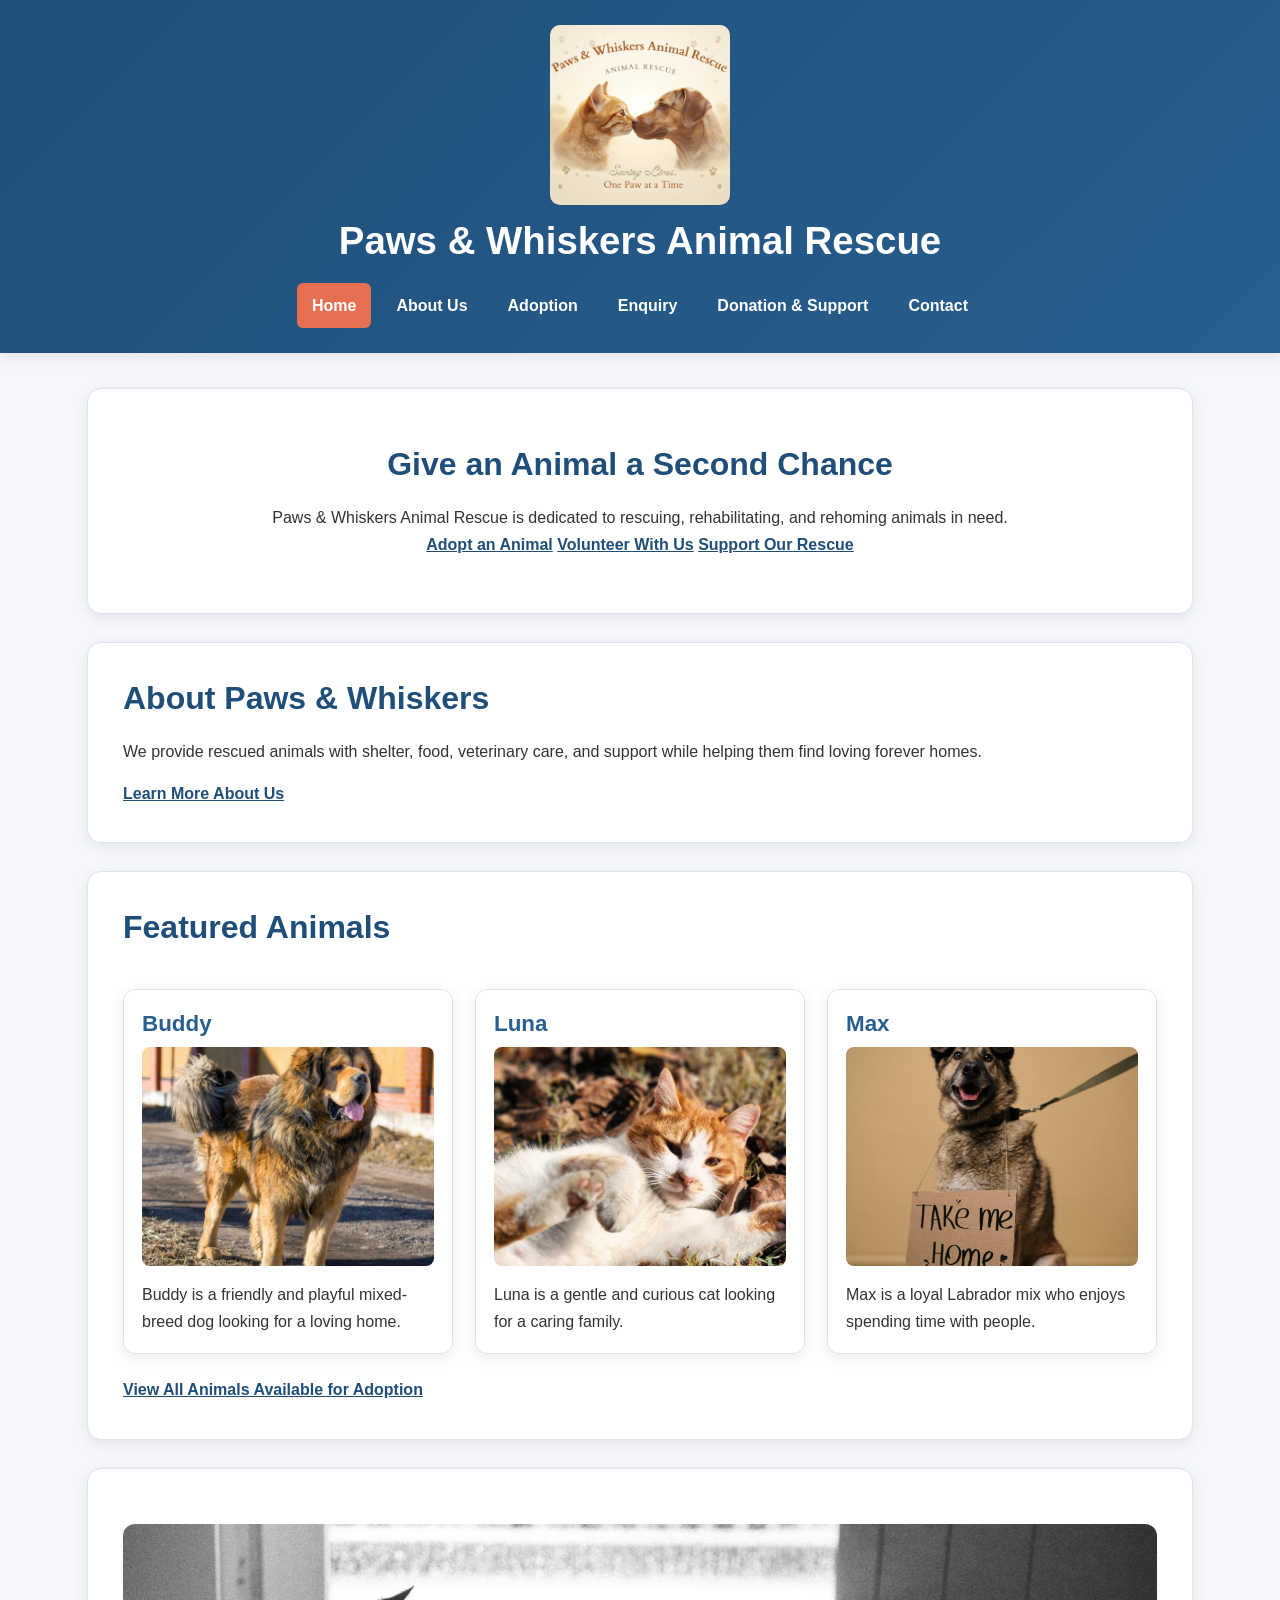
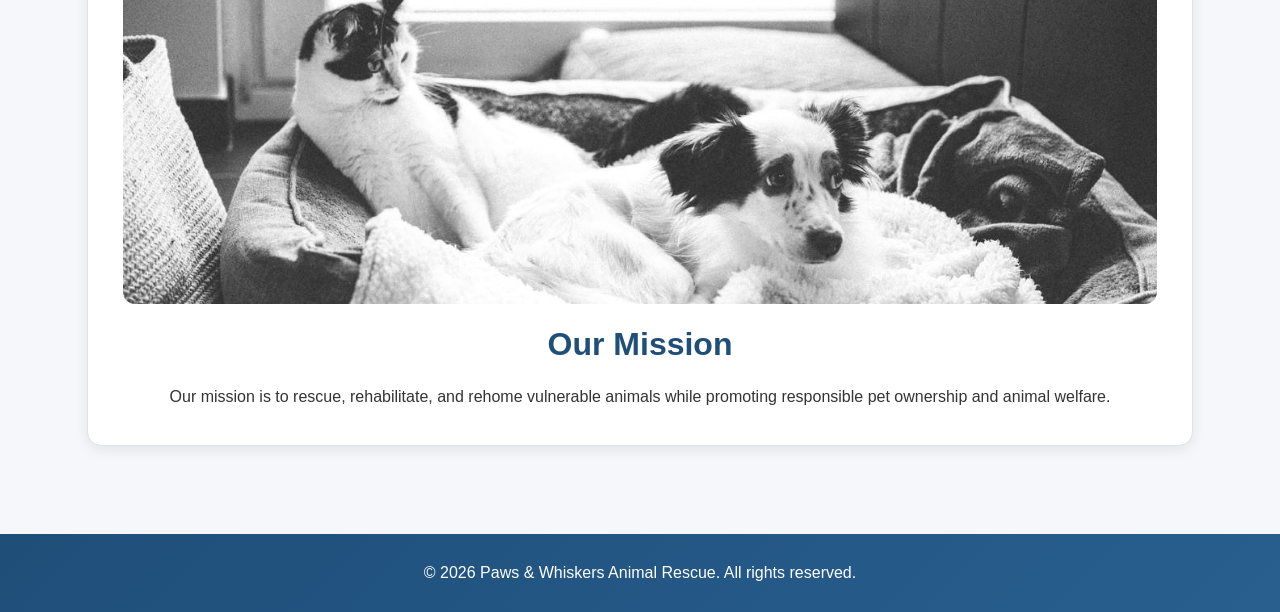
<file: index.html>
<!DOCTYPE html>
<html lang="en">

<head>
    <meta charset="UTF-8">
    <meta name="viewport" content="width=device-width, initial-scale=1.0">

    <meta name="description" content="Paws & Whiskers Animal Rescue rescues, rehabilitates and rehomes animals in need while promoting responsible pet ownership and animal welfare.">

    <link rel="canonical" href="https://xikombisodhlamini-hub.github.io/Paws-And-Whiskers/">

    <title>Paws & Whiskers Animal Rescue | Home</title>

    <link rel="stylesheet" href="css/styles.css">
</head>

<body>

    <!-- Header and navigation -->
    <header>
        <img src="images/paws-whiskers-animal-rescue-logo.jpeg"
             alt="Paws & Whiskers Animal Rescue logo">

        <h1>Paws & Whiskers Animal Rescue</h1>

        <nav aria-label="Main navigation">
            <a href="index.html" aria-current="page">Home</a>
            <a href="about.html">About Us</a>
            <a href="adoption.html">Adoption</a>
            <a href="enquiry.html">Enquiry</a>
            <a href="donation.html">Donation & Support</a>
            <a href="contact.html">Contact</a>
        </nav>
    </header>

    <!-- Main homepage content -->
    <main>

        <!-- Hero section -->
        <section class="hero-section">
            <h2>Give an Animal a Second Chance</h2>

            <p>
                Paws & Whiskers Animal Rescue is dedicated to rescuing,
                rehabilitating, and rehoming animals in need.
            </p>

            <a href="adoption.html">Adopt an Animal</a>
            <a href="enquiry.html">Volunteer With Us</a>
            <a href="donation.html">Support Our Rescue</a>
        </section>

        <!-- About section -->
        <section class="about-section">
            <h2>About Paws & Whiskers</h2>

            <p>
                We provide rescued animals with shelter, food, veterinary
                care, and support while helping them find loving forever homes.
            </p>

            <a href="about.html">Learn More About Us</a>
        </section>

        <!-- Featured animals section -->
        <section class="featured-animals">
            <h2>Featured Animals</h2>

            <article class="animal-card">
                <h3>Buddy</h3>

                <img src="images/buddy-dog-for-adoption.jpeg"
                     alt="Buddy, a friendly rescued mixed-breed dog"
                     loading="lazy">

                <p>
                    Buddy is a friendly and playful mixed-breed dog
                    looking for a loving home.
                </p>
            </article>

            <article class="animal-card">
                <h3>Luna</h3>

                <img src="images/luna-cat-for-adoption.jpeg"
                     alt="Luna, a gentle rescued cat"
                     loading="lazy">

                <p>
                    Luna is a gentle and curious cat looking for a caring family.
                </p>
            </article>

            <article class="animal-card">
                <h3>Max</h3>

                <img src="images/max-dog-for-adoption.jpeg"
                     alt="Max, a loyal rescued Labrador mix"
                     loading="lazy">

                <p>
                    Max is a loyal Labrador mix who enjoys spending time with people.
                </p>
            </article>

            <p>
                <a href="adoption.html">View All Animals Available for Adoption</a>
            </p>
        </section>

        <!-- Mission section -->
        <section class="mission-section">
            <figure>
                <img src="images/animal-rescue-hero.jpeg"
                     alt="Animal rescue photograph representing the Paws & Whiskers mission"
                     loading="lazy">
            </figure>

            <h2>Our Mission</h2>

            <p>
                Our mission is to rescue, rehabilitate, and rehome vulnerable
                animals while promoting responsible pet ownership and animal welfare.
            </p>
        </section>

    </main>

    <!-- Footer -->
    <footer>
        <p>
            &copy; 2026 Paws & Whiskers Animal Rescue.
            All rights reserved.
        </p>
    </footer>

</body>

</html>
</file>
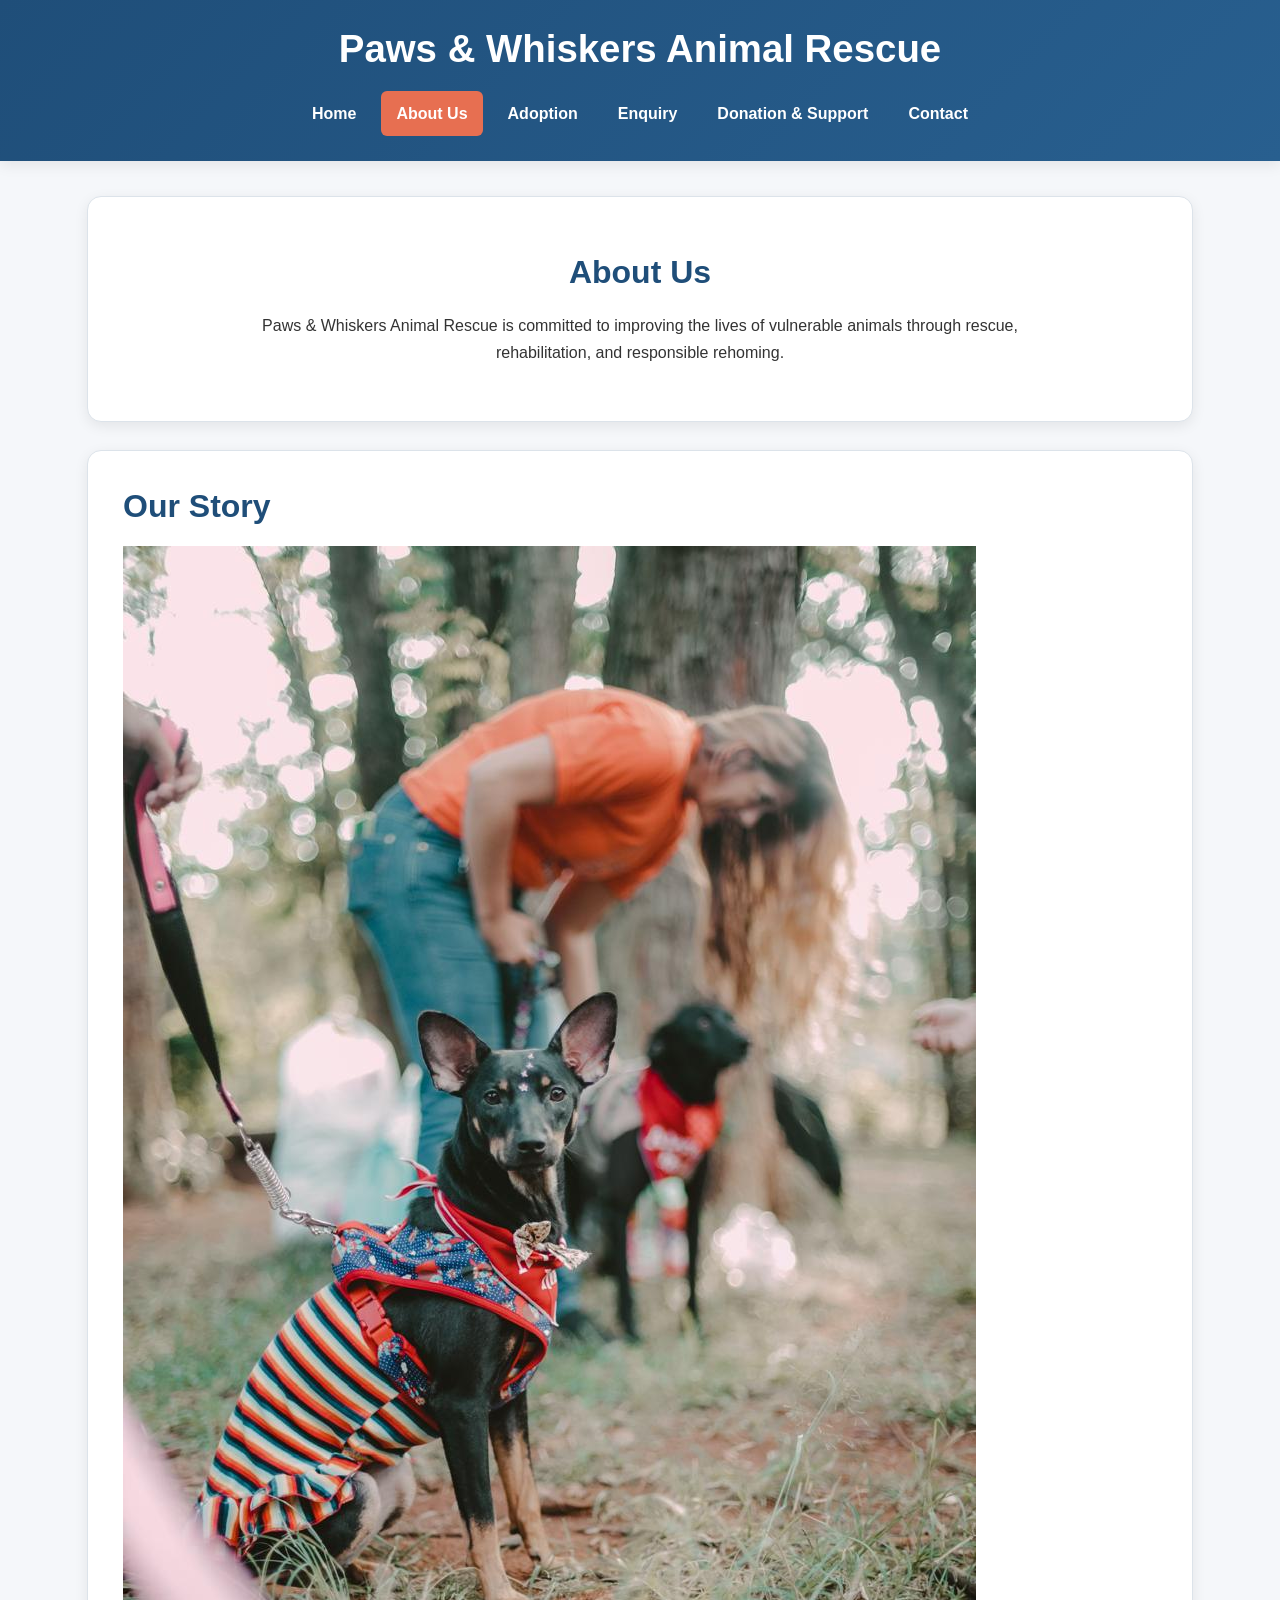
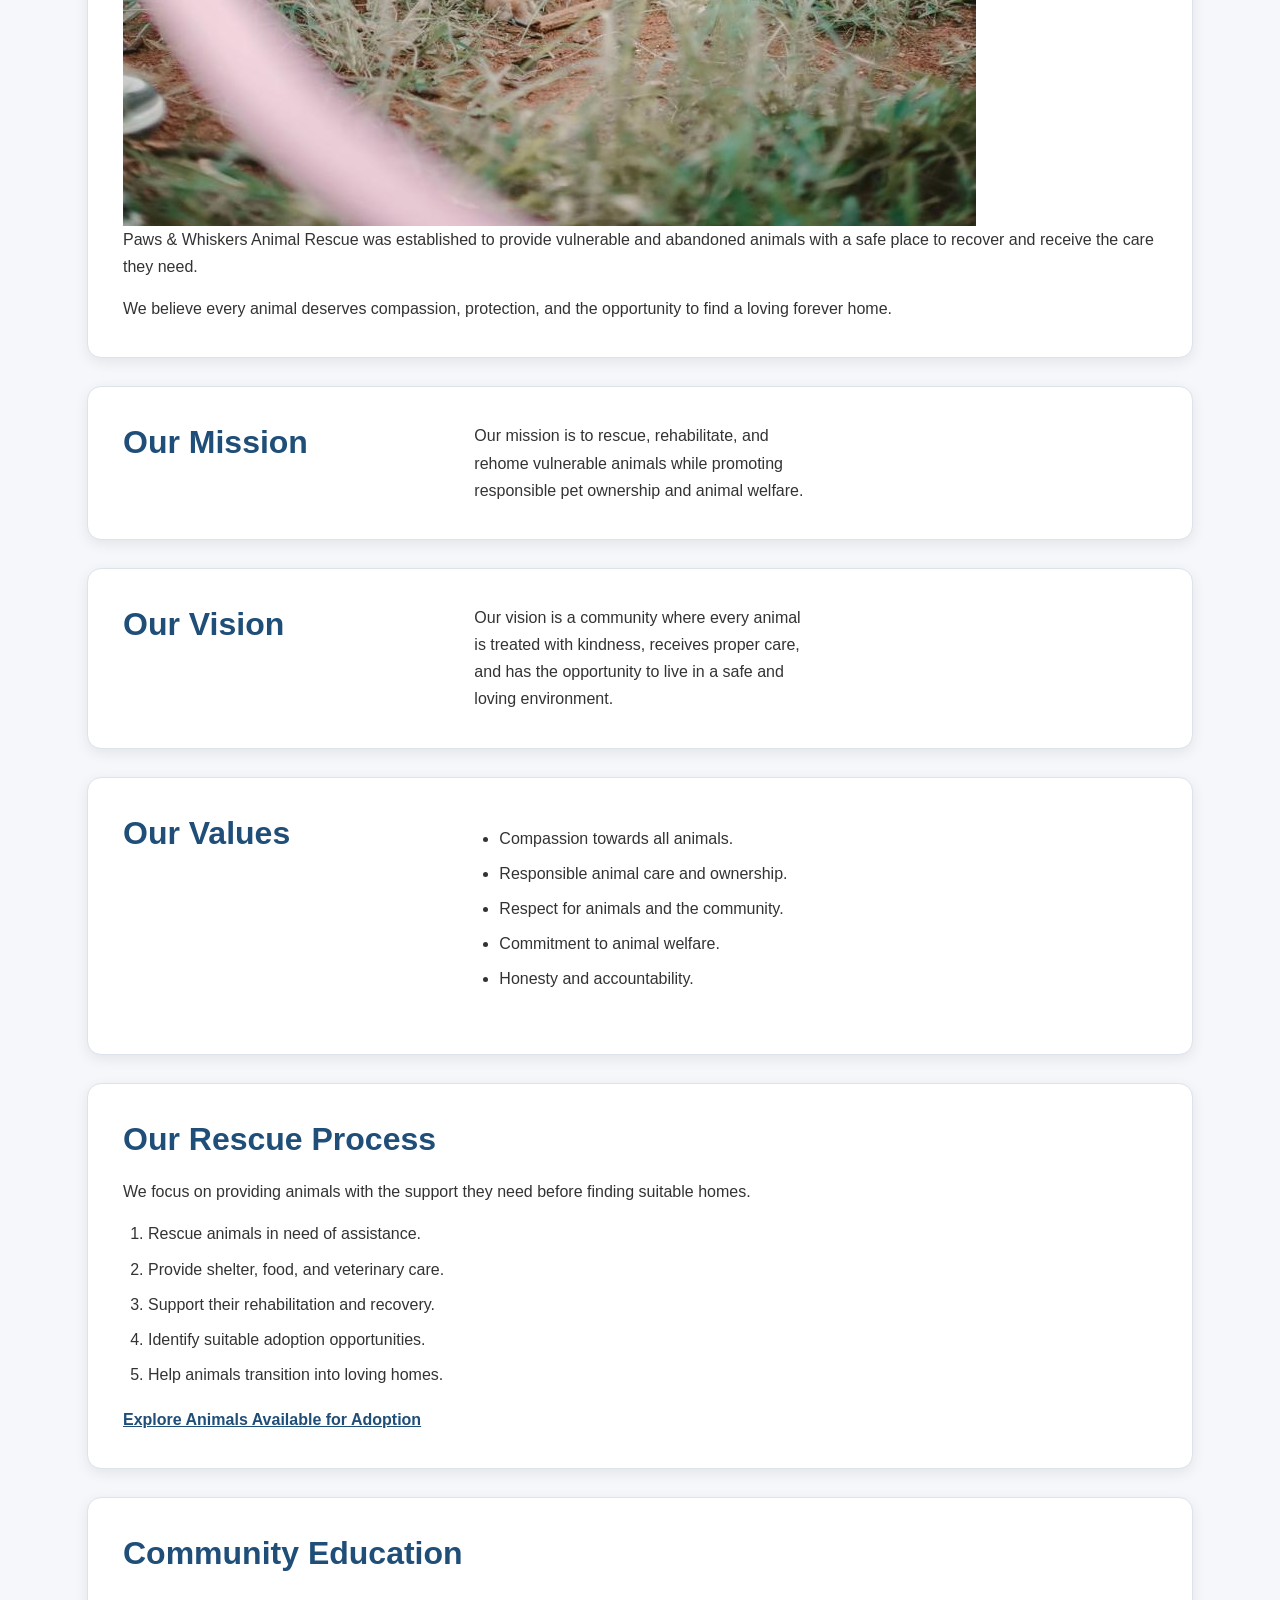
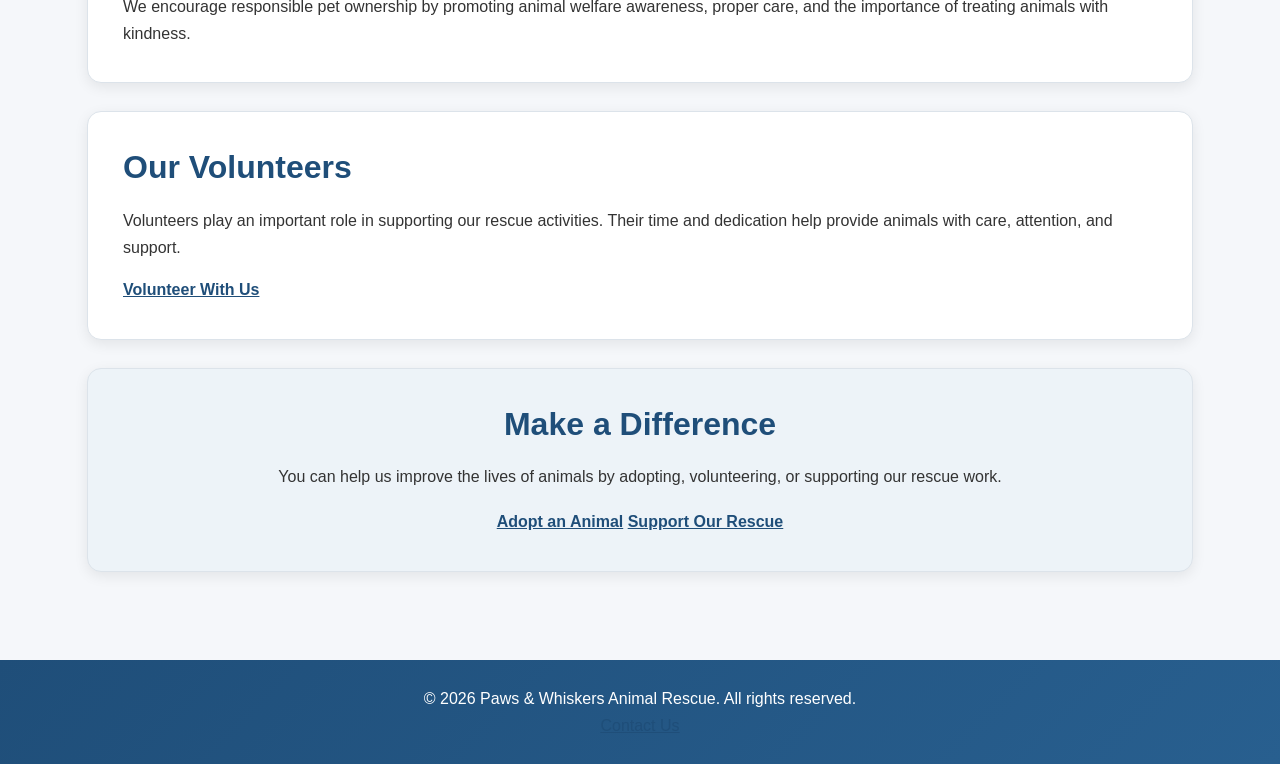
<file: about.html>
<!DOCTYPE html>
<html lang="en">

<head>
    <meta charset="UTF-8">
    <meta name="viewport" content="width=device-width, initial-scale=1.0">

    <meta name="description" content="Learn about Paws & Whiskers Animal Rescue, our story, mission, vision and commitment to rescuing and rehoming animals.">

    <link rel="canonical" href="https://xikombisodhlamini-hub.github.io/Paws-And-Whiskers/about.html">

    <title>About Us | Paws & Whiskers Animal Rescue</title>

    <link rel="stylesheet" href="css/styles.css">
</head>

<body>

    <!-- Header and navigation -->
    <header>
        <h1>Paws & Whiskers Animal Rescue</h1>

        <nav aria-label="Main navigation">
            <a href="index.html">Home</a>
            <a href="about.html" aria-current="page">About Us</a>
            <a href="adoption.html">Adoption</a>
            <a href="enquiry.html">Enquiry</a>
            <a href="donation.html">Donation & Support</a>
            <a href="contact.html">Contact</a>
        </nav>
    </header>

    <!-- Main page content -->
    <main>

        <!-- Introduction -->
        <section class="hero-section">
            <h2>About Us</h2>

            <p>
                Paws & Whiskers Animal Rescue is committed to improving
                the lives of vulnerable animals through rescue,
                rehabilitation, and responsible rehoming.
            </p>
        </section>

        <!-- Our story -->
        <section>
            <h2>Our Story</h2>

            <figure>
                <img src="images/animal-rescue-work.jpeg"
                     alt="A rescued animal receiving care at Paws & Whiskers Animal Rescue"
                     loading="lazy">
            </figure>

            <p>
                Paws & Whiskers Animal Rescue was established to provide
                vulnerable and abandoned animals with a safe place to
                recover and receive the care they need.
            </p>

            <p>
                We believe every animal deserves compassion, protection,
                and the opportunity to find a loving forever home.
            </p>
        </section>

        <!-- Mission -->
        <section class="about-highlights">
            <h2>Our Mission</h2>

            <p>
                Our mission is to rescue, rehabilitate, and rehome
                vulnerable animals while promoting responsible pet
                ownership and animal welfare.
            </p>
        </section>

        <!-- Vision -->
        <section class="about-highlights">
            <h2>Our Vision</h2>

            <p>
                Our vision is a community where every animal is treated
                with kindness, receives proper care, and has the
                opportunity to live in a safe and loving environment.
            </p>
        </section>

        <!-- Values -->
        <section class="about-highlights">
            <h2>Our Values</h2>

            <ul>
                <li>Compassion towards all animals.</li>
                <li>Responsible animal care and ownership.</li>
                <li>Respect for animals and the community.</li>
                <li>Commitment to animal welfare.</li>
                <li>Honesty and accountability.</li>
            </ul>
        </section>

        <!-- Rescue process -->
        <section>
            <h2>Our Rescue Process</h2>

            <p>
                We focus on providing animals with the support they
                need before finding suitable homes.
            </p>

            <ol>
                <li>Rescue animals in need of assistance.</li>
                <li>Provide shelter, food, and veterinary care.</li>
                <li>Support their rehabilitation and recovery.</li>
                <li>Identify suitable adoption opportunities.</li>
                <li>Help animals transition into loving homes.</li>
            </ol>

            <p>
                <a href="adoption.html">Explore Animals Available for Adoption</a>
            </p>
        </section>

        <!-- Community education -->
        <section>
            <h2>Community Education</h2>

            <p>
                We encourage responsible pet ownership by promoting
                animal welfare awareness, proper care, and the
                importance of treating animals with kindness.
            </p>
        </section>

        <!-- Volunteers -->
        <section>
            <h2>Our Volunteers</h2>

            <p>
                Volunteers play an important role in supporting our
                rescue activities. Their time and dedication help
                provide animals with care, attention, and support.
            </p>

            <a href="enquiry.html">Volunteer With Us</a>
        </section>

        <!-- Call to action -->
        <section class="cta-section">
            <h2>Make a Difference</h2>

            <p>
                You can help us improve the lives of animals by
                adopting, volunteering, or supporting our rescue work.
            </p>

            <a href="adoption.html">Adopt an Animal</a>
            <a href="donation.html">Support Our Rescue</a>
        </section>

    </main>

    <!-- Footer -->
    <footer>
        <p>
            &copy; 2026 Paws & Whiskers Animal Rescue.
            All rights reserved.
        </p>

        <p>
            <a href="contact.html">Contact Us</a>
        </p>
    </footer>

</body>

</html>
</file>
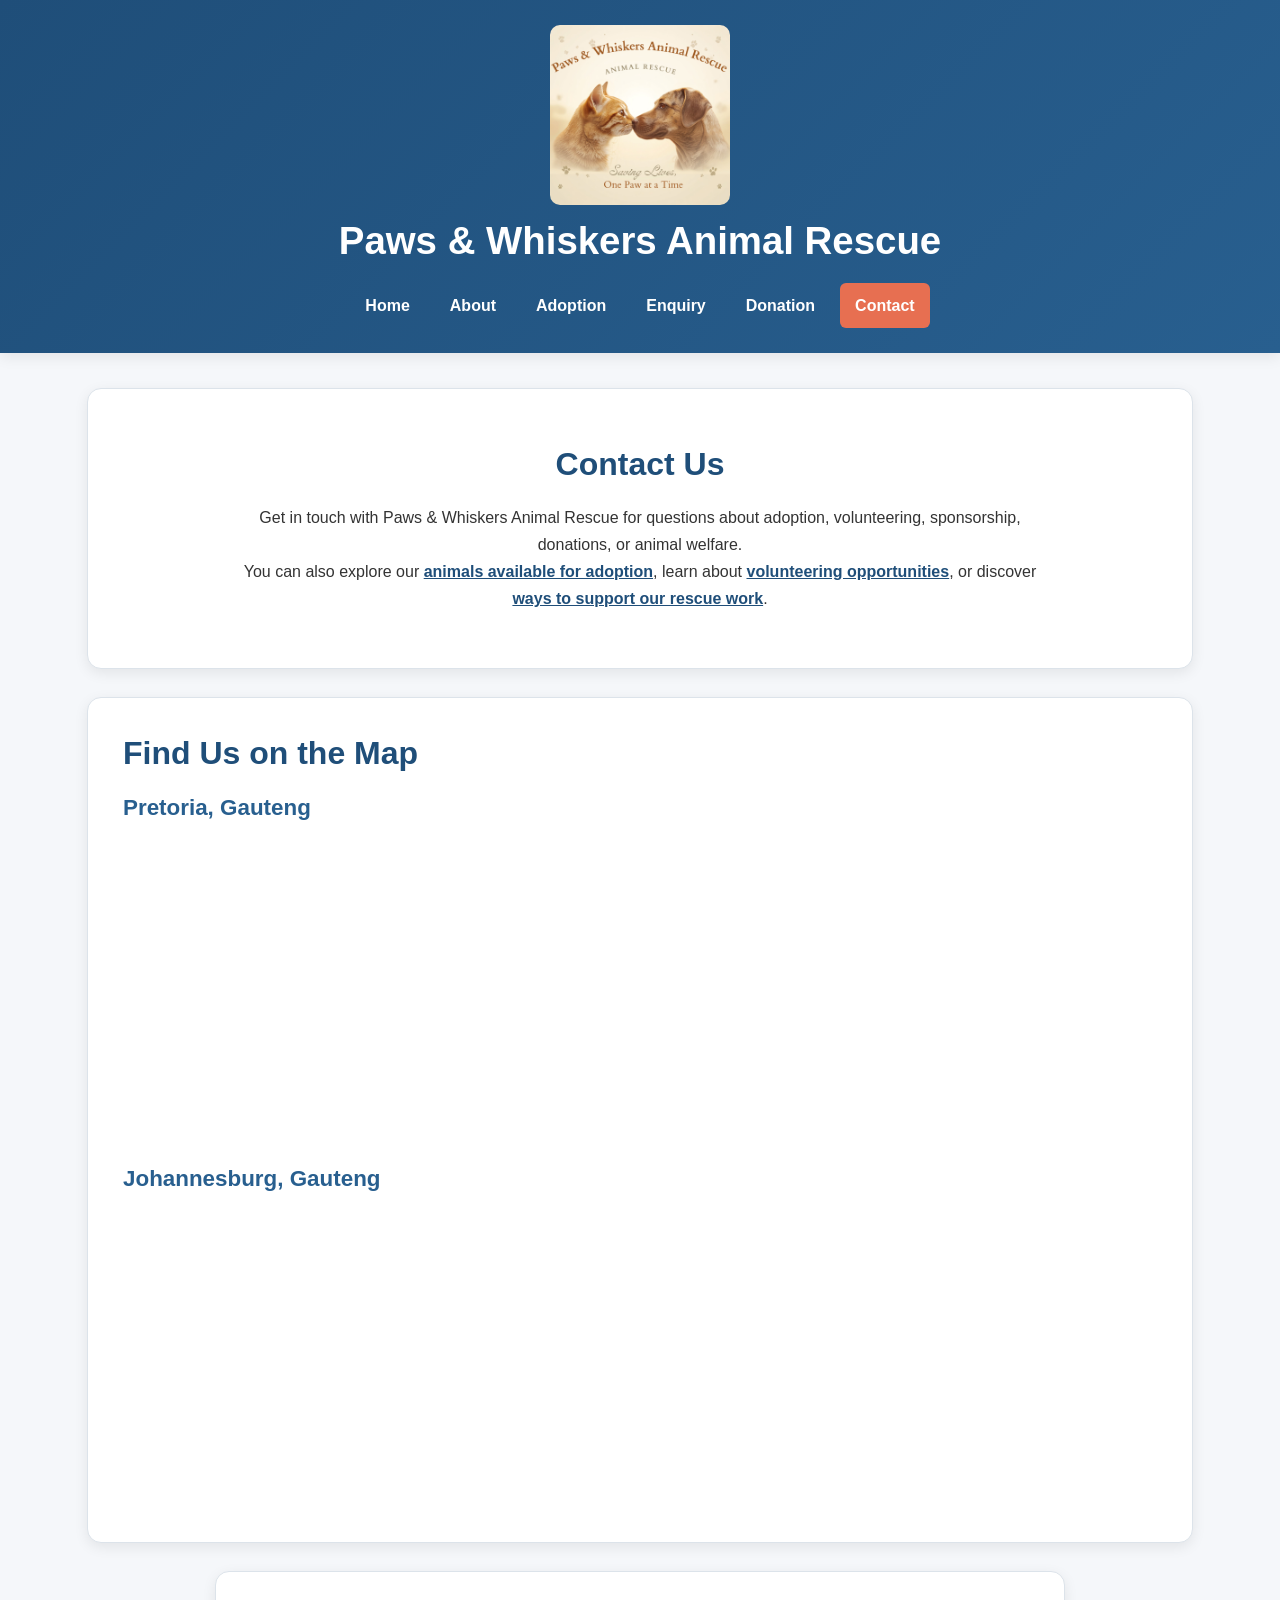
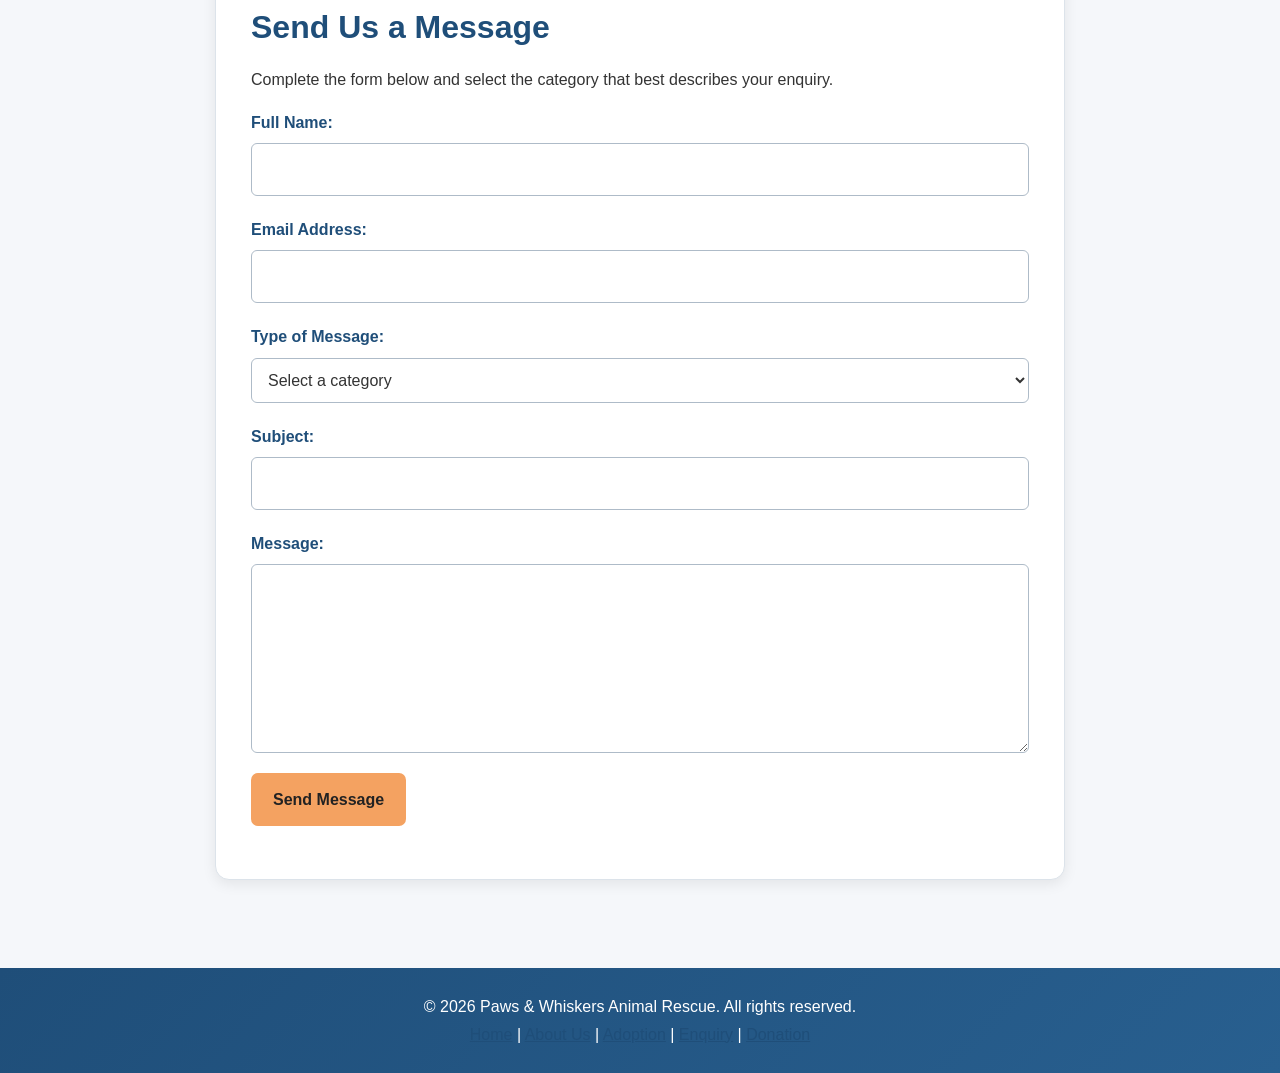
<file: contact.html>
<!DOCTYPE html>
<html lang="en">

<head>
    <meta charset="UTF-8">
    <meta name="viewport" content="width=device-width, initial-scale=1.0">

    <meta name="description"
        content="Contact Paws & Whiskers Animal Rescue for animal adoption, volunteering, sponsorship, donations, and animal welfare enquiries in Pretoria and Johannesburg.">

    <title>Contact Animal Rescue | Paws & Whiskers Animal Rescue</title>

    <link rel="canonical"
        href="https://xikombisodhlamini-hub.github.io/Paws-And-Whiskers/contact.html">

    <link rel="stylesheet" href="css/styles.css">
</head>

<body>

    <header>
        <img
            src="images/paws-whiskers-animal-rescue-logo.jpeg"
            alt="Paws & Whiskers Animal Rescue logo">

        <h1>Paws & Whiskers Animal Rescue</h1>

        <nav aria-label="Main navigation">
            <a href="index.html">Home</a>
            <a href="about.html">About</a>
            <a href="adoption.html">Adoption</a>
            <a href="enquiry.html">Enquiry</a>
            <a href="donation.html">Donation</a>
            <a href="contact.html" aria-current="page">Contact</a>
        </nav>
    </header>

    <main>

        <!-- Page Introduction -->
        <section class="hero-section">
            <h2>Contact Us</h2>

            <p>
                Get in touch with Paws & Whiskers Animal Rescue
                for questions about adoption, volunteering,
                sponsorship, donations, or animal welfare.
            </p>

            <p>
                You can also explore our
                <a href="adoption.html">animals available for adoption</a>,
                learn about
                <a href="enquiry.html">volunteering opportunities</a>,
                or discover
                <a href="donation.html">ways to support our rescue work</a>.
            </p>
        </section>

        <!-- Locations -->
        <section class="locations-section">
            <h2>Find Us on the Map</h2>

            <article class="location-card">
                <h3>Pretoria, Gauteng</h3>

                <iframe
                    src="https://www.google.com/maps?q=Pretoria%20South%20Africa&output=embed"
                    title="Google Maps showing Pretoria, Gauteng"
                    loading="lazy"
                    referrerpolicy="strict-origin-when-cross-origin">
                </iframe>
            </article>

            <article class="location-card">
                <h3>Johannesburg, Gauteng</h3>

                <iframe
                    src="https://www.google.com/maps?q=Johannesburg%20South%20Africa&output=embed"
                    title="Google Maps showing Johannesburg, Gauteng"
                    loading="lazy"
                    referrerpolicy="strict-origin-when-cross-origin">
                </iframe>
            </article>
        </section>

        <!-- Contact Form -->
        <section class="contact-form-section">
            <h2>Send Us a Message</h2>

            <p>
                Complete the form below and select the category
                that best describes your enquiry.
            </p>

            <form
                id="contactForm"
                action="https://formspree.io/f/mwlpkjge"
                method="POST">

                <!-- Full Name -->
                <div class="form-group">
                    <label for="name">Full Name:</label>

                    <input
                        type="text"
                        id="name"
                        name="name"
                        required
                        minlength="2"
                        autocomplete="name"
                        aria-describedby="name-error">

                    <small id="name-error"
                        class="field-error"
                        role="alert"
                        hidden></small>
                </div>

                <!-- Email -->
                <div class="form-group">
                    <label for="email">Email Address:</label>

                    <input
                        type="email"
                        id="email"
                        name="email"
                        required
                        autocomplete="email"
                        aria-describedby="contact-email-error">

                    <small id="contact-email-error"
                        class="field-error"
                        role="alert"
                        hidden></small>
                </div>

                <!-- Message Category -->
                <div class="form-group">
                    <label for="message-category">
                        Type of Message:
                    </label>

                    <select
                        id="message-category"
                        name="message-category"
                        required
                        aria-describedby="category-error">

                        <option value="">Select a category</option>
                        <option value="Animal Adoption">Animal Adoption</option>
                        <option value="Volunteering">Volunteering</option>
                        <option value="Donations">Donations</option>
                        <option value="Sponsorship">Sponsorship</option>
                        <option value="Animal Welfare">Animal Welfare</option>
                        <option value="General Enquiry">General Enquiry</option>

                    </select>

                    <small id="category-error"
                        class="field-error"
                        role="alert"
                        hidden></small>
                </div>

                <!-- Subject -->
                <div class="form-group">
                    <label for="subject">Subject:</label>

                    <input
                        type="text"
                        id="subject"
                        name="subject"
                        required
                        minlength="3"
                        aria-describedby="subject-error">

                    <small id="subject-error"
                        class="field-error"
                        role="alert"
                        hidden></small>
                </div>

                <!-- Message -->
                <div class="form-group">
                    <label for="message">Message:</label>

                    <textarea
                        id="message"
                        name="message"
                        rows="6"
                        required
                        minlength="10"
                        maxlength="500"
                        aria-describedby="contact-message-error"></textarea>

                    <small id="contact-message-error"
                        class="field-error"
                        role="alert"
                        hidden></small>
                </div>

                <button type="submit">Send Message</button>

            </form>

            <div
                id="contactResponse"
                class="form-response"
                role="status"
                aria-live="polite">
            </div>
        </section>

    </main>

    <footer>
        <p>
            &copy; 2026 Paws & Whiskers Animal Rescue.
            All rights reserved.
        </p>

        <p>
            <a href="index.html">Home</a> |
            <a href="about.html">About Us</a> |
            <a href="adoption.html">Adoption</a> |
            <a href="enquiry.html">Enquiry</a> |
            <a href="donation.html">Donation</a>
        </p>
    </footer>

    <script src="js/script.js"></script>

</body>
</html>
</file>
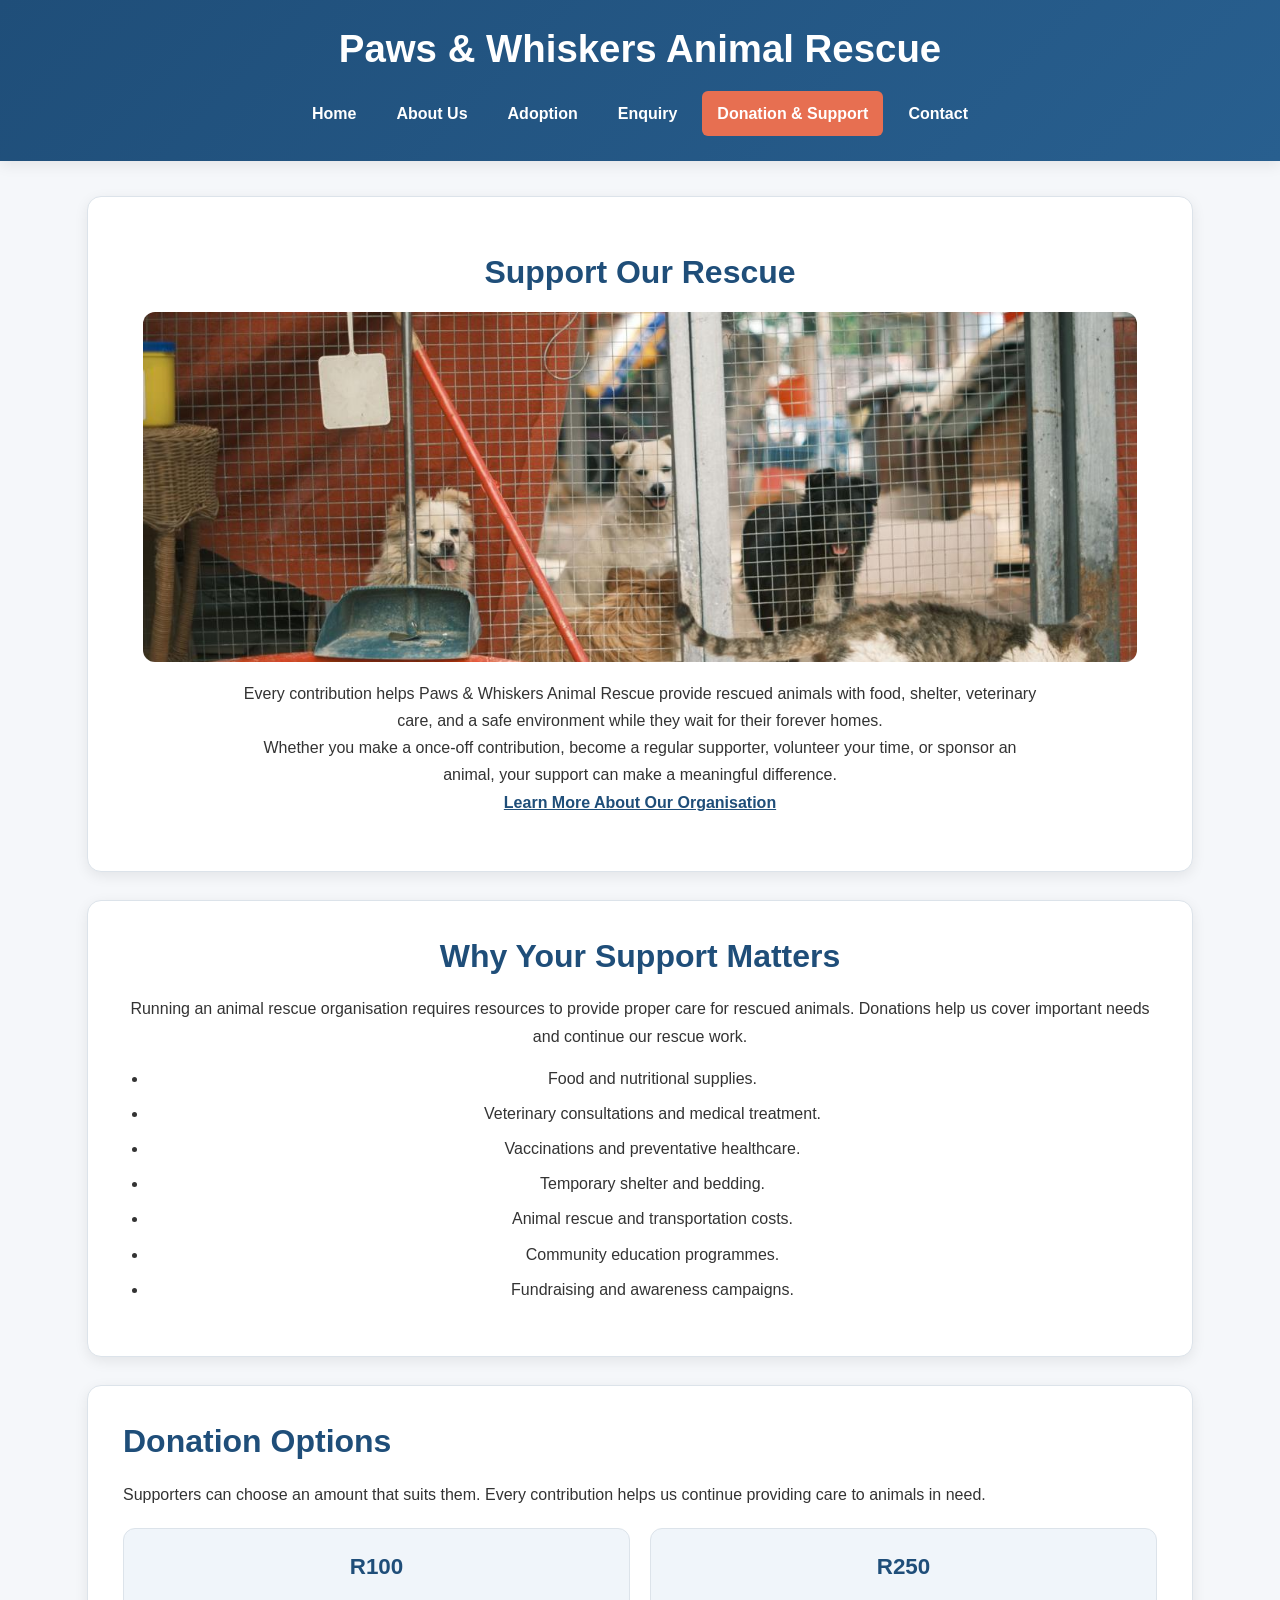
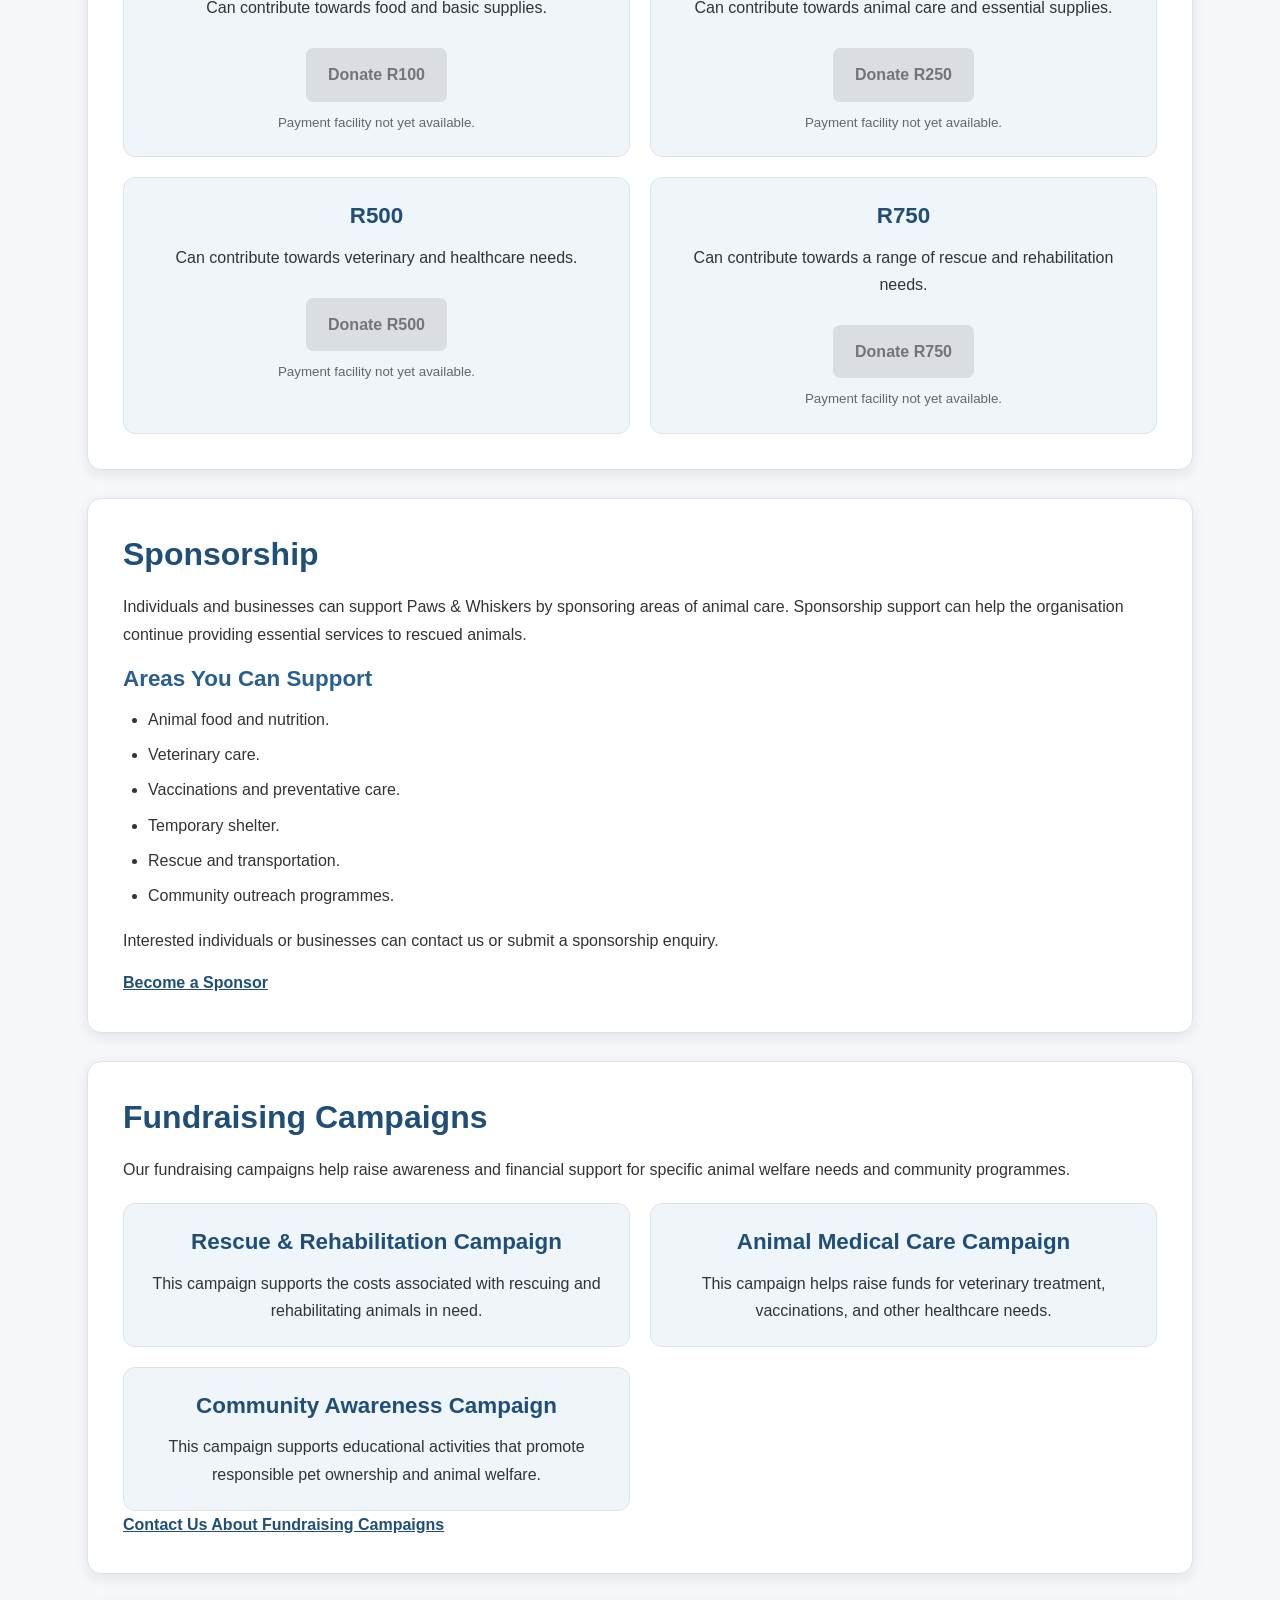
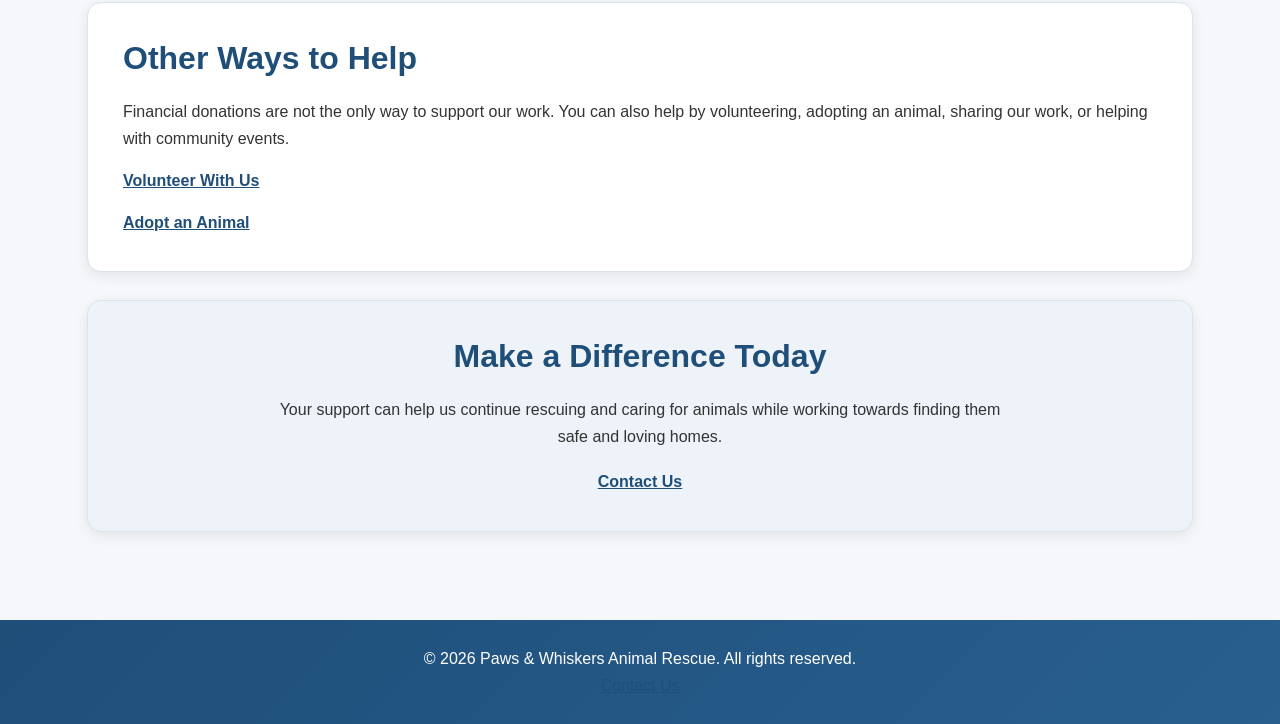
<file: donation.html>
<!DOCTYPE html>
<html lang="en">

<head>
    <meta charset="UTF-8">
    <meta name="viewport" content="width=device-width, initial-scale=1.0">

    <meta name="description"
        content="Support Paws & Whiskers Animal Rescue through donations, sponsorships, volunteering, and fundraising campaigns that help rescued animals.">

    <link rel="canonical" href="https://xikombisodhlamini-hub.github.io/Paws-And-Whiskers/donation.html">

    <title>Donate & Support | Paws & Whiskers Animal Rescue</title>

    <link rel="stylesheet" href="css/styles.css">
</head>

<body>

    <!-- Header and Navigation -->
    <header>
        <h1>Paws & Whiskers Animal Rescue</h1>

        <nav aria-label="Main navigation">
            <a href="index.html">Home</a>
            <a href="about.html">About Us</a>
            <a href="adoption.html">Adoption</a>
            <a href="enquiry.html">Enquiry</a>
            <a href="donation.html" aria-current="page">Donation & Support</a>
            <a href="contact.html">Contact</a>
        </nav>
    </header>

    <!-- Main Donation Content -->
    <main>

        <!-- Page Introduction -->
        <section class="donation-section hero-section">
            <h2>Support Our Rescue</h2>

            <figure>
                <img src="images/animal-rescue-donations.jpeg"
                     alt="Donation support for rescued animals at Paws & Whiskers Animal Rescue"
                     loading="lazy">
            </figure>

            <p>
                Every contribution helps Paws & Whiskers Animal Rescue
                provide rescued animals with food, shelter, veterinary care,
                and a safe environment while they wait for their forever homes.
            </p>

            <p>
                Whether you make a once-off contribution, become a regular
                supporter, volunteer your time, or sponsor an animal,
                your support can make a meaningful difference.
            </p>

            <p>
                <a href="about.html">Learn More About Our Organisation</a>
            </p>
        </section>

        <!-- Why Donations Are Important -->
        <section class="donation-section">
            <h2>Why Your Support Matters</h2>

            <p>
                Running an animal rescue organisation requires resources to
                provide proper care for rescued animals. Donations help us
                cover important needs and continue our rescue work.
            </p>

            <ul>
                <li>Food and nutritional supplies.</li>
                <li>Veterinary consultations and medical treatment.</li>
                <li>Vaccinations and preventative healthcare.</li>
                <li>Temporary shelter and bedding.</li>
                <li>Animal rescue and transportation costs.</li>
                <li>Community education programmes.</li>
                <li>Fundraising and awareness campaigns.</li>
            </ul>
        </section>

        <!-- Donation Options -->
        <section>
            <h2>Donation Options</h2>

            <p>
                Supporters can choose an amount that suits them. Every
                contribution helps us continue providing care to animals
                in need.
            </p>

            <div class="donation-options-grid">

                <article class="donation-card">
                    <h3>R100</h3>
                    <p>Can contribute towards food and basic supplies.</p>
                    <button type="button" disabled>Donate R100</button>
                    <small>Payment facility not yet available.</small>
                </article>

                <article class="donation-card">
                    <h3>R250</h3>
                    <p>Can contribute towards animal care and essential supplies.</p>
                    <button type="button" disabled>Donate R250</button>
                    <small>Payment facility not yet available.</small>
                </article>

                <article class="donation-card">
                    <h3>R500</h3>
                    <p>Can contribute towards veterinary and healthcare needs.</p>
                    <button type="button" disabled>Donate R500</button>
                    <small>Payment facility not yet available.</small>
                </article>

                <article class="donation-card">
                    <h3>R750</h3>
                    <p>
                        Can contribute towards a range of rescue and rehabilitation
                        needs.
                    </p>
                    <button type="button" disabled>Donate R750</button>
                    <small>Payment facility not yet available.</small>
                </article>

            </div>
        </section>

        <!-- Sponsorship -->
        <section>
            <h2>Sponsorship</h2>

            <p>
                Individuals and businesses can support Paws & Whiskers by
                sponsoring areas of animal care. Sponsorship support can help
                the organisation continue providing essential services to
                rescued animals.
            </p>

            <h3>Areas You Can Support</h3>

            <ul>
                <li>Animal food and nutrition.</li>
                <li>Veterinary care.</li>
                <li>Vaccinations and preventative care.</li>
                <li>Temporary shelter.</li>
                <li>Rescue and transportation.</li>
                <li>Community outreach programmes.</li>
            </ul>

            <p>
                Interested individuals or businesses can contact us or submit
                a sponsorship enquiry.
            </p>

            <a href="enquiry.html">Become a Sponsor</a>
        </section>

        <!-- Fundraising Campaigns -->
        <section>
            <h2>Fundraising Campaigns</h2>

            <p>
                Our fundraising campaigns help raise awareness and financial
                support for specific animal welfare needs and community
                programmes.
            </p>

            <div class="campaign-grid">

                <article class="campaign-card">
                    <h3>Rescue & Rehabilitation Campaign</h3>
                    <p>
                        This campaign supports the costs associated with rescuing
                        and rehabilitating animals in need.
                    </p>
                </article>

                <article class="campaign-card">
                    <h3>Animal Medical Care Campaign</h3>
                    <p>
                        This campaign helps raise funds for veterinary treatment,
                        vaccinations, and other healthcare needs.
                    </p>
                </article>

                <article class="campaign-card">
                    <h3>Community Awareness Campaign</h3>
                    <p>
                        This campaign supports educational activities that promote
                        responsible pet ownership and animal welfare.
                    </p>
                </article>

            </div>

            <p>
                <a href="contact.html">Contact Us About Fundraising Campaigns</a>
            </p>
        </section>

        <!-- Other Ways to Help -->
        <section>
            <h2>Other Ways to Help</h2>

            <p>
                Financial donations are not the only way to support our work.
                You can also help by volunteering, adopting an animal, sharing
                our work, or helping with community events.
            </p>

            <p>
                <a href="enquiry.html">Volunteer With Us</a>
            </p>

            <p>
                <a href="adoption.html">Adopt an Animal</a>
            </p>
        </section>

        <!-- Call to Action -->
        <section class="donation-section cta-section">
            <h2>Make a Difference Today</h2>

            <p>
                Your support can help us continue rescuing and caring for
                animals while working towards finding them safe and loving
                homes.
            </p>

            <a href="contact.html">Contact Us</a>
        </section>

    </main>

    <!-- Footer -->
    <footer>
        <p>
            &copy; 2026 Paws & Whiskers Animal Rescue. All rights reserved.
        </p>

        <p>
            <a href="contact.html">Contact Us</a>
        </p>
    </footer>

</body>

</html>
</file>
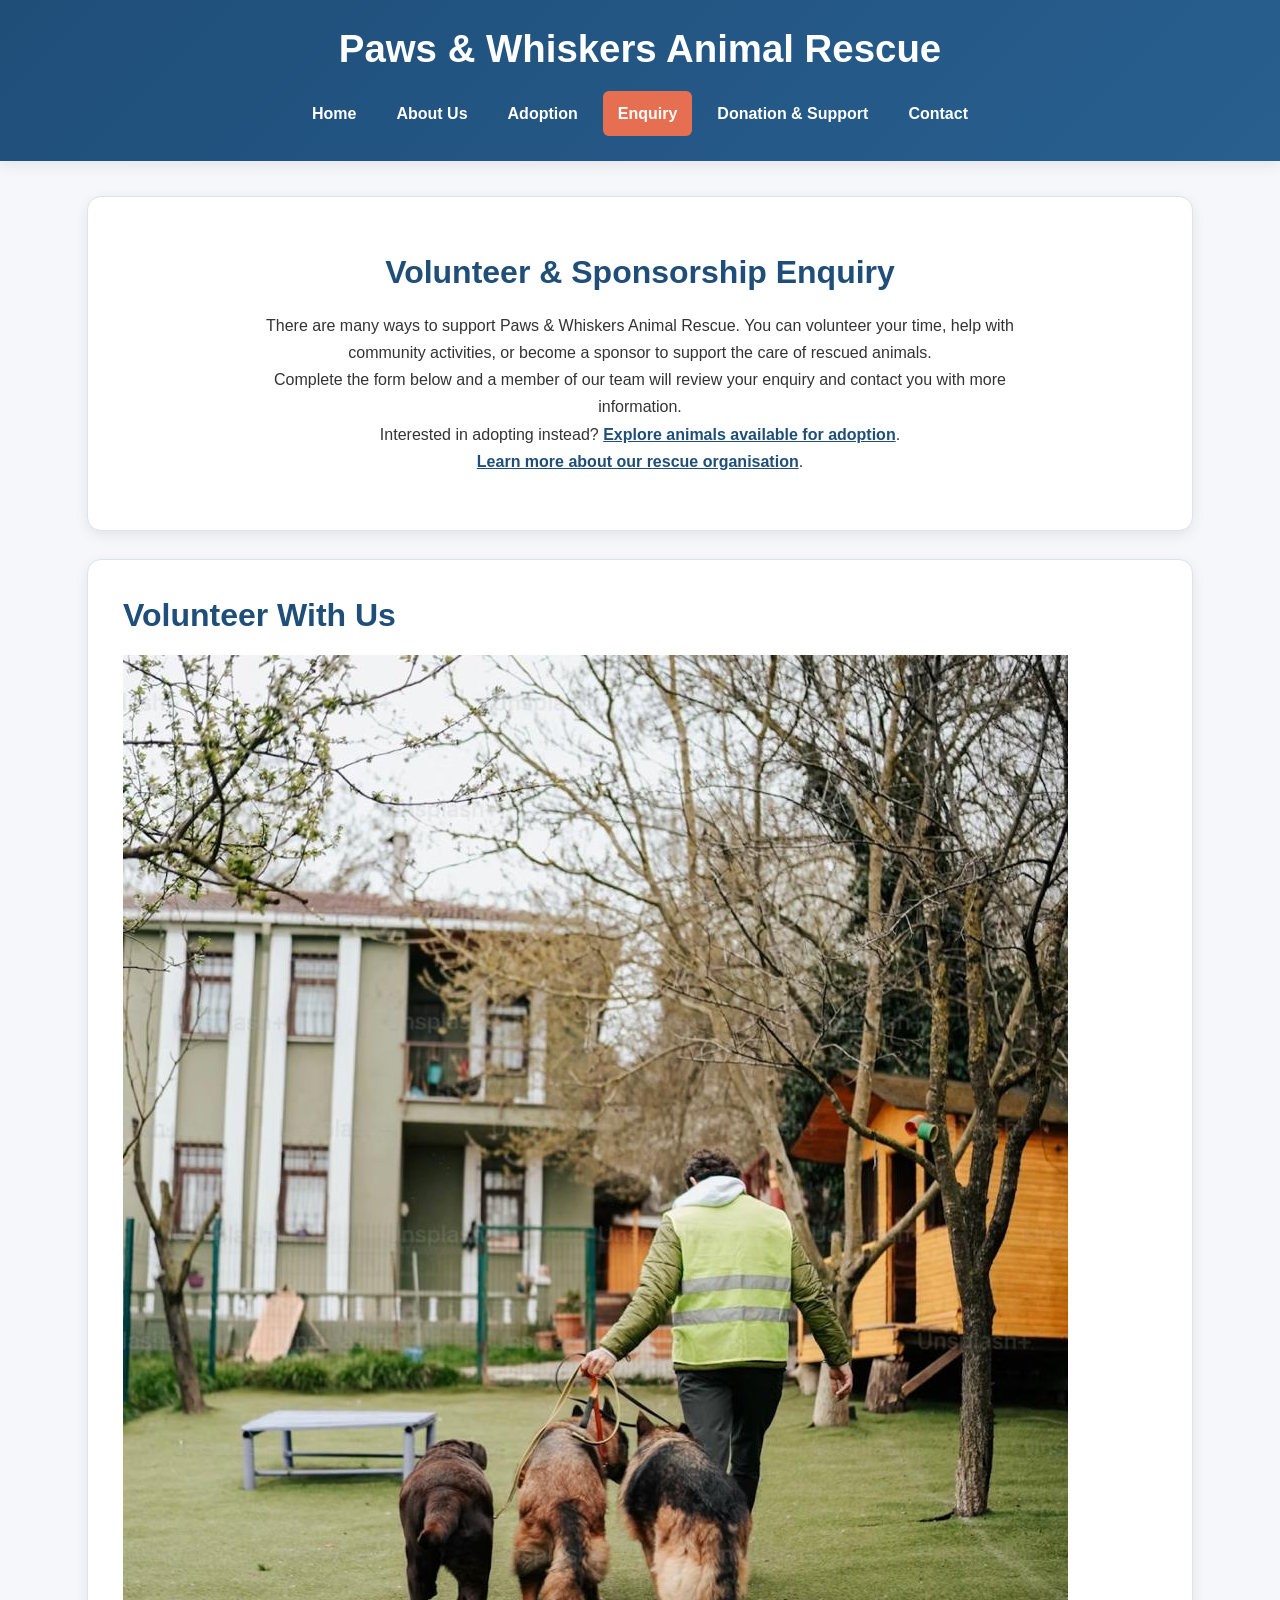
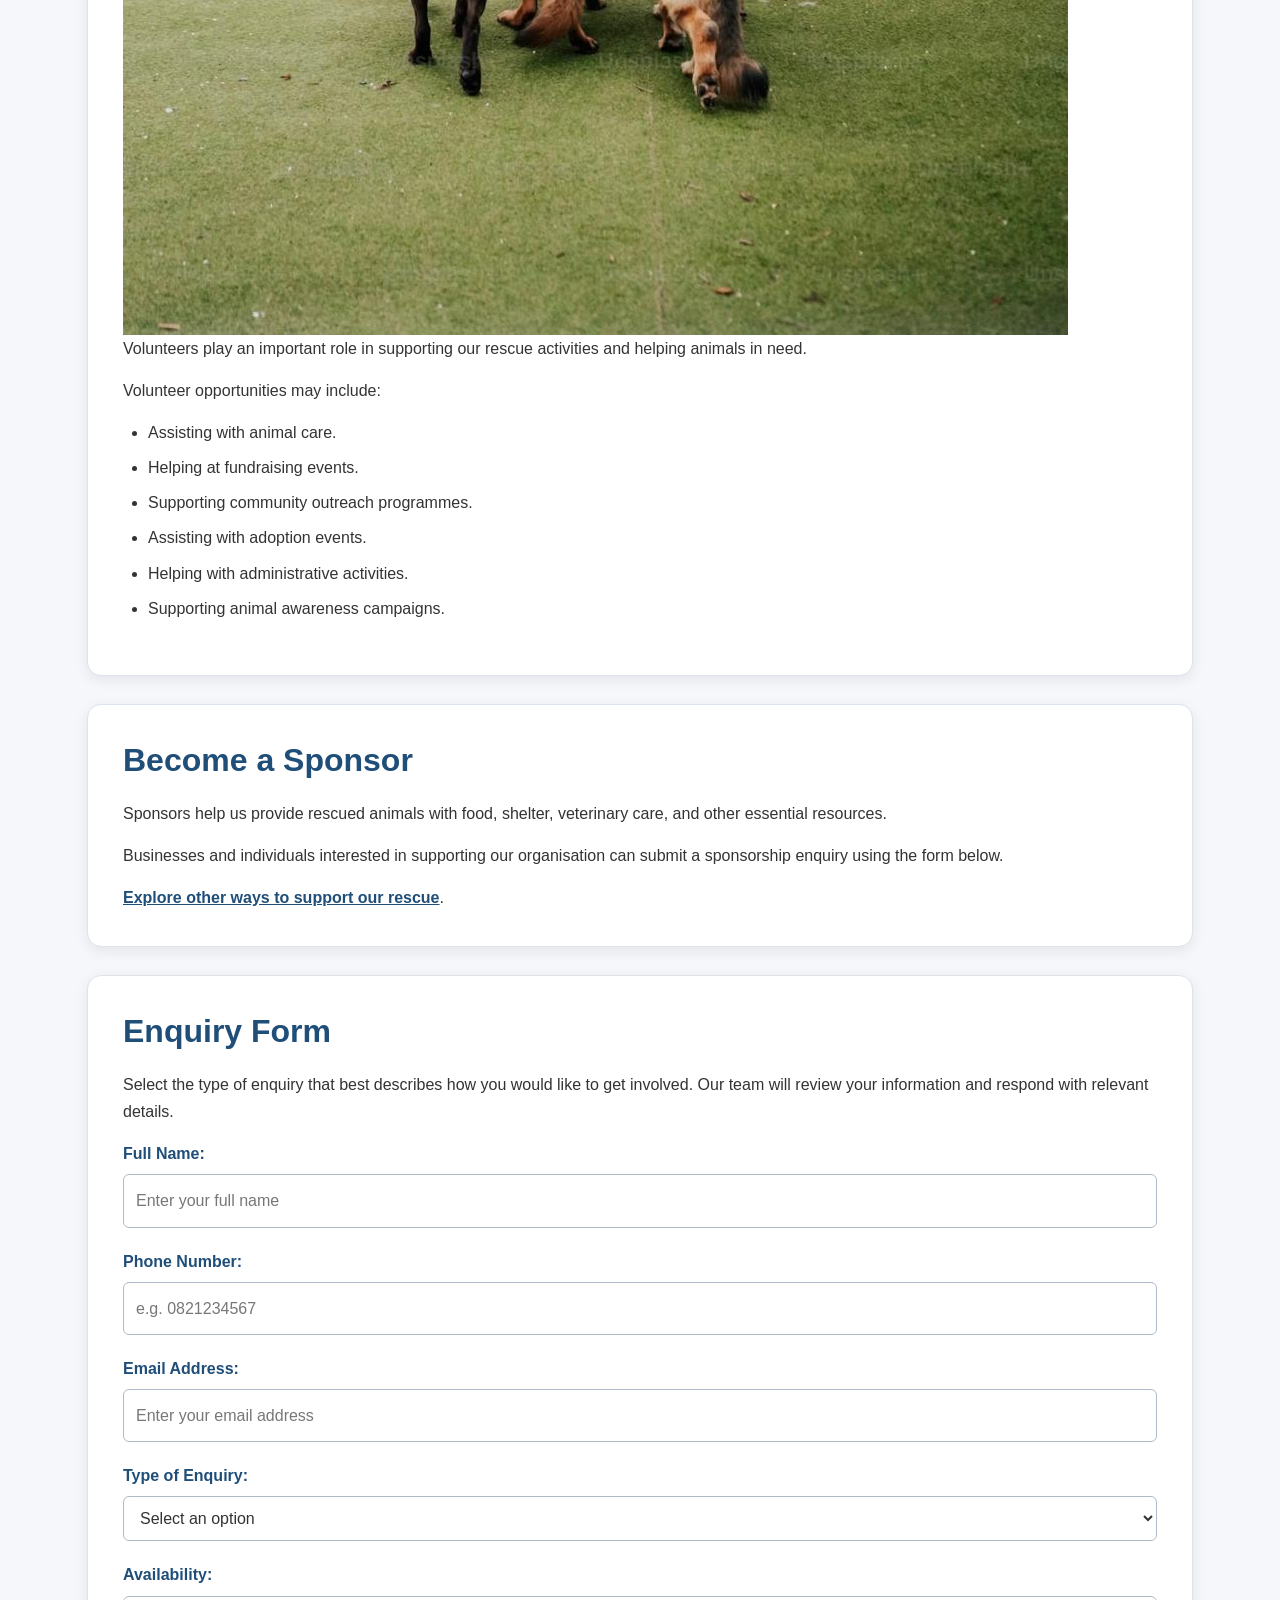
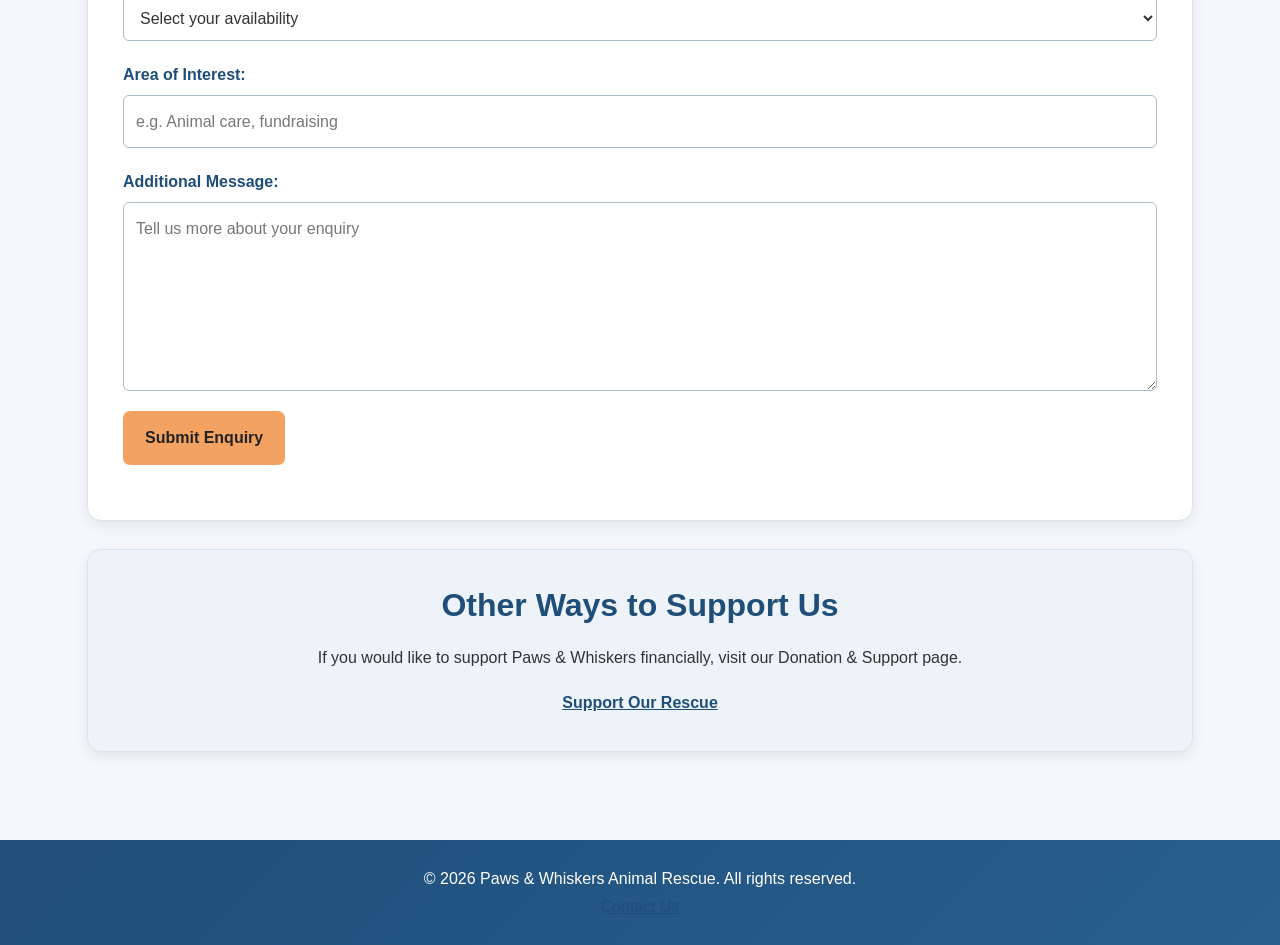
<file: enquiry.html>
<!DOCTYPE html>
<html lang="en">

<head>
    <meta charset="UTF-8">
    <meta name="viewport" content="width=device-width, initial-scale=1.0">

    <meta name="description"
        content="Enquire about volunteering, animal adoption or sponsorship at Paws & Whiskers Animal Rescue. Discover ways to support rescued animals and animal welfare.">

    <link rel="canonical" href="https://xikombisodhlamini-hub.github.io/Paws-And-Whiskers/enquiry.html">

    <title>Volunteer & Sponsorship Enquiry | Paws & Whiskers Animal Rescue</title>

    <link rel="stylesheet" href="css/styles.css">
</head>

<body>

    <!-- Header and Navigation -->
    <header>
        <h1>Paws & Whiskers Animal Rescue</h1>

        <nav aria-label="Main navigation">
            <a href="index.html">Home</a>
            <a href="about.html">About Us</a>
            <a href="adoption.html">Adoption</a>
            <a href="enquiry.html" aria-current="page">Enquiry</a>
            <a href="donation.html">Donation & Support</a>
            <a href="contact.html">Contact</a>
        </nav>
    </header>

    <main>

        <!-- Page Introduction -->
        <section class="hero-section">
            <h2>Volunteer & Sponsorship Enquiry</h2>

            <p>
                There are many ways to support Paws & Whiskers Animal Rescue.
                You can volunteer your time, help with community activities,
                or become a sponsor to support the care of rescued animals.
            </p>

            <p>
                Complete the form below and a member of our team will review
                your enquiry and contact you with more information.
            </p>

            <p>
                Interested in adopting instead?
                <a href="adoption.html">Explore animals available for adoption</a>.
            </p>

            <p>
                <a href="about.html">Learn more about our rescue organisation</a>.
            </p>
        </section>

        <!-- Volunteer Information -->
        <section>
            <h2>Volunteer With Us</h2>

            <figure>
                <img
                    src="images/animal-rescue-volunteer.jpeg"
                    alt="Volunteers caring for rescued animals at Paws & Whiskers Animal Rescue"
                    loading="lazy">
            </figure>

            <p>
                Volunteers play an important role in supporting our rescue
                activities and helping animals in need.
            </p>

            <p>Volunteer opportunities may include:</p>

            <ul>
                <li>Assisting with animal care.</li>
                <li>Helping at fundraising events.</li>
                <li>Supporting community outreach programmes.</li>
                <li>Assisting with adoption events.</li>
                <li>Helping with administrative activities.</li>
                <li>Supporting animal awareness campaigns.</li>
            </ul>
        </section>

        <!-- Sponsorship Information -->
        <section>
            <h2>Become a Sponsor</h2>

            <p>
                Sponsors help us provide rescued animals with food, shelter,
                veterinary care, and other essential resources.
            </p>

            <p>
                Businesses and individuals interested in supporting our
                organisation can submit a sponsorship enquiry using the form
                below.
            </p>

            <p>
                <a href="donation.html">Explore other ways to support our rescue</a>.
            </p>
        </section>

        <!-- Enquiry Form -->
        <section>
            <h2>Enquiry Form</h2>

            <p>
                Select the type of enquiry that best describes how you would
                like to get involved. Our team will review your information
                and respond with relevant details.
            </p>

            <form
                id="enquiryForm"
                action="https://formspree.io/f/mzezbqyo"
                method="POST">

                <!-- Full Name -->
                <div class="form-group">
                    <label for="full-name">Full Name:</label>

                    <input
                        type="text"
                        id="full-name"
                        name="full-name"
                        placeholder="Enter your full name"
                        minlength="2"
                        maxlength="60"
                        autocomplete="name"
                        aria-describedby="full-name-error"
                        required>

                    <small
                        id="full-name-error"
                        class="field-error"
                        role="alert"
                        hidden></small>
                </div>

                <!-- Phone Number -->
                <div class="form-group">
                    <label for="phone">Phone Number:</label>

                    <input
                        type="tel"
                        id="phone"
                        name="phone"
                        placeholder="e.g. 0821234567"
                        pattern="[0-9+\s()-]{10,20}"
                        minlength="10"
                        maxlength="20"
                        autocomplete="tel"
                        aria-describedby="phone-error"
                        required>

                    <small
                        id="phone-error"
                        class="field-error"
                        role="alert"
                        hidden></small>
                </div>

                <!-- Email -->
                <div class="form-group">
                    <label for="email">Email Address:</label>

                    <input
                        type="email"
                        id="email"
                        name="email"
                        placeholder="Enter your email address"
                        maxlength="100"
                        autocomplete="email"
                        aria-describedby="email-error"
                        required>

                    <small
                        id="email-error"
                        class="field-error"
                        role="alert"
                        hidden></small>
                </div>

                <!-- Enquiry Type -->
                <div class="form-group">
                    <label for="enquiry-type">Type of Enquiry:</label>

                    <select
                        id="enquiry-type"
                        name="enquiry-type"
                        aria-describedby="enquiry-type-error"
                        required>

                        <option value="">Select an option</option>
                        <option value="volunteer">Volunteer</option>
                        <option value="sponsor">Sponsorship</option>
                        <option value="adoption">Adoption</option>
                        <option value="general">General Enquiry</option>

                    </select>

                    <small
                        id="enquiry-type-error"
                        class="field-error"
                        role="alert"
                        hidden></small>
                </div>

                <!-- Availability -->
                <div class="form-group">
                    <label for="availability">Availability:</label>

                    <select
                        id="availability"
                        name="availability">

                        <option value="">Select your availability</option>
                        <option value="weekdays">Weekdays</option>
                        <option value="weekends">Weekends</option>
                        <option value="both">Weekdays and Weekends</option>

                    </select>
                </div>

                <!-- Preferred Area -->
                <div class="form-group">
                    <label for="support-area">Area of Interest:</label>

                    <input
                        type="text"
                        id="support-area"
                        name="support-area"
                        placeholder="e.g. Animal care, fundraising"
                        maxlength="100">
                </div>

                <!-- Message -->
                <div class="form-group">
                    <label for="message">Additional Message:</label>

                    <textarea
                        id="message"
                        name="message"
                        rows="6"
                        maxlength="500"
                        placeholder="Tell us more about your enquiry"
                        aria-describedby="message-error"></textarea>

                    <small
                        id="message-error"
                        class="field-error"
                        role="alert"
                        hidden></small>
                </div>

                <!-- Submit Button -->
                <div class="form-group">
                    <button type="submit">Submit Enquiry</button>
                </div>

            </form>

            <!-- Form Response -->
            <div
                id="enquiryResponse"
                class="form-response"
                role="status"
                aria-live="polite">
            </div>

        </section>

        <!-- Call to Action -->
        <section class="cta-section">
            <h2>Other Ways to Support Us</h2>

            <p>
                If you would like to support Paws & Whiskers financially,
                visit our Donation & Support page.
            </p>

            <a href="donation.html">Support Our Rescue</a>
        </section>

    </main>

    <!-- Footer -->
    <footer>
        <p>
            &copy; 2026 Paws & Whiskers Animal Rescue. All rights reserved.
        </p>

        <p>
            <a href="contact.html">Contact Us</a>
        </p>
    </footer>

    <script src="js/script.js"></script>

</body>

</html>
</file>
<file: css/styles.css>
/* =========================================
   PAWS & WHISKERS ANIMAL RESCUE
   Main External Stylesheet
========================================= */

/* 1. CSS VARIABLES */

:root {
    --primary-blue: #1F4E79;
    --secondary-blue: #285F8F;
    --accent-orange: #F4A261;
    --accent-coral: #E76F51;
    --background: #F5F7FA;
    --white: #FFFFFF;
    --text-dark: #333333;
    --text-muted: #666666;
    --border-color: #DCE3EA;
    --success-color: #267A45;
    --error-color: #B42318;

    --font-main: Arial, Helvetica, sans-serif;

    --content-width: 1150px;
    --card-radius: 12px;
    --section-radius: 14px;

    --shadow: 0 4px 14px rgba(0, 0, 0, 0.08);
    --transition: 0.25s ease;
}


/* 2. GENERAL RESET */

* {
    box-sizing: border-box;
    margin: 0;
    padding: 0;
}

html {
    scroll-behavior: smooth;
    scroll-padding-top: 20px;
}

body {
    font-family: var(--font-main);
    background-color: var(--background);
    color: var(--text-dark);
    font-size: 16px;
    line-height: 1.7;
}

img {
    display: block;
    max-width: 100%;
    height: auto;
}

figure {
    margin: 0;
}

a {
    color: var(--primary-blue);
    transition: color var(--transition);
}

button,
input,
select,
textarea {
    font: inherit;
}


/* 3. HEADER AND LOGO */

header {
    background: linear-gradient(
        135deg,
        var(--primary-blue),
        var(--secondary-blue)
    );
    color: var(--white);
    text-align: center;
    padding: 25px 20px;
    box-shadow: var(--shadow);
}

header img {
    width: 180px;
    max-width: 100%;
    margin: 0 auto 12px;
    border-radius: 10px;
    object-fit: contain;
}

header h1 {
    color: var(--white);
    font-size: clamp(1.6rem, 4vw, 2.4rem);
    line-height: 1.25;
    margin-bottom: 18px;
}


/* 4. NAVIGATION */

nav {
    display: flex;
    justify-content: center;
    align-items: center;
    flex-wrap: wrap;
    gap: 10px;
    margin-top: 15px;
}

nav a {
    display: inline-block;
    color: var(--white);
    text-decoration: none;
    font-weight: 600;
    padding: 9px 15px;
    border-radius: 6px;
    transition:
        background-color var(--transition),
        color var(--transition);
}

nav a:hover {
    background-color: var(--accent-orange);
    color: #222222;
}

nav a[aria-current="page"] {
    background-color: var(--accent-coral);
    color: var(--white);
}

nav a:active {
    transform: scale(0.97);
}


/* 5. MAIN CONTENT */

main {
    width: 100%;
    max-width: var(--content-width);
    margin: 0 auto;
    padding: 35px 22px;
}

main section {
    background-color: var(--white);
    padding: clamp(20px, 4vw, 35px);
    margin-bottom: 28px;
    border: 1px solid var(--border-color);
    border-radius: var(--section-radius);
    box-shadow: var(--shadow);
}

h2 {
    color: var(--primary-blue);
    font-size: clamp(1.5rem, 3vw, 2rem);
    line-height: 1.3;
    margin-bottom: 18px;
}

h3 {
    color: var(--secondary-blue);
    font-size: clamp(1.15rem, 2.5vw, 1.4rem);
    line-height: 1.4;
    margin-bottom: 12px;
}

h4 {
    color: var(--primary-blue);
    font-size: 1.1rem;
    margin-bottom: 8px;
}

p {
    margin-bottom: 15px;
}

p:last-child {
    margin-bottom: 0;
}

ul,
ol {
    padding-left: 25px;
    margin: 12px 0 18px;
}

li {
    margin-bottom: 8px;
}


/* 6. HERO SECTIONS */

.hero-section {
    text-align: center;
    padding: clamp(30px, 5vw, 55px);
}

.hero-section p {
    max-width: 800px;
    margin: 0 auto;
}


/* 7. GENERAL LINKS AND BUTTONS */

main a {
    color: var(--primary-blue);
    font-weight: 600;
}

main a:hover {
    color: var(--accent-coral);
}

main a:visited:not(.button-link) {
    color: #5B438A;
}

button,
.button-link {
    display: inline-block;
    background-color: var(--accent-orange);
    color: #222222;
    border: 2px solid transparent;
    border-radius: 7px;
    padding: 11px 20px;
    font-weight: 700;
    text-decoration: none;
    cursor: pointer;
    transition:
        background-color var(--transition),
        color var(--transition),
        transform var(--transition);
}

button:hover,
.button-link:hover {
    background-color: var(--primary-blue);
    color: var(--white);
}

button:active,
.button-link:active {
    transform: scale(0.97);
}

button:disabled,
button[disabled] {
    background-color: #D5D9DE;
    color: #555555;
    cursor: not-allowed;
    opacity: 0.8;
    transform: none;
}


/* 8. FEATURED ANIMALS */

.featured-animals {
    display: grid;
    grid-template-columns: repeat(3, minmax(0, 1fr));
    gap: 22px;
}

.featured-animals > h2 {
    grid-column: 1 / -1;
}

.animal-card {
    background-color: var(--white);
    border: 1px solid var(--border-color);
    border-radius: var(--card-radius);
    padding: 18px;
    box-shadow: var(--shadow);
    transition: transform var(--transition);
}

.animal-card:hover {
    transform: translateY(-4px);
}

.animal-card img {
    width: 100%;
    aspect-ratio: 4 / 3;
    object-fit: cover;
    border-radius: 8px;
    margin-bottom: 15px;
    cursor: zoom-in;
}

.animal-card h3 {
    margin-bottom: 8px;
}


/* 9. ADOPTION PAGE */

.animal-grid-section {
    padding: 30px;
}

.animal-filter {
    display: block;
    width: 100%;
    max-width: 320px;
    margin: 10px 0 25px;
}

.animal-grid {
    display: grid;
    grid-template-columns: repeat(3, minmax(0, 1fr));
    gap: 22px;
}

.animal-grid .animal-card {
    min-width: 0;
}

.animal-card[hidden] {
    display: none;
}


/* 10. ABOUT PAGE */

.about-highlights {
    display: grid;
    grid-template-columns: repeat(3, minmax(0, 1fr));
    gap: 20px;
}

.about-highlights article {
    padding: 20px;
    background-color: #F0F5FA;
    border-left: 4px solid var(--accent-orange);
    border-radius: 8px;
}

.mission-section {
    text-align: center;
}

.mission-section figure {
    margin: 20px auto;
}

.mission-section img {
    width: 100%;
    max-height: 380px;
    object-fit: cover;
    border-radius: var(--card-radius);
}


/* 11. DONATION PAGE */

.donation-options-grid,
.campaign-grid {
    display: grid;
    grid-template-columns: repeat(2, minmax(0, 1fr));
    gap: 20px;
    margin-top: 20px;
}

.donation-card,
.campaign-card {
    background-color: #F0F5FA;
    border: 1px solid var(--border-color);
    border-radius: var(--card-radius);
    padding: 22px;
    text-align: center;
}

.donation-card h3,
.campaign-card h3 {
    color: var(--primary-blue);
}

.donation-card button {
    margin-top: 12px;
}

.donation-card small {
    display: block;
    margin-top: 10px;
    color: var(--text-muted);
}

.donation-section {
    text-align: center;
}

.donation-section img {
    width: 100%;
    max-height: 350px;
    object-fit: cover;
    border-radius: var(--card-radius);
    margin: 18px auto;
}


/* 12. CONTACT PAGE AND LOCATIONS */

.locations-section {
    display: block;
}

.location-card {
    margin-bottom: 28px;
}

.location-card:last-child {
    margin-bottom: 0;
}

.location-card iframe {
    display: block;
    width: 100%;
    min-height: 300px;
    border: 0;
    border-radius: 8px;
}

.contact-form-section {
    max-width: 850px;
    margin-left: auto;
    margin-right: auto;
}


/* 13. FORMS */

form {
    width: 100%;
}

.form-group {
    margin-bottom: 20px;
}

label {
    display: block;
    color: var(--primary-blue);
    font-weight: 700;
    margin-bottom: 7px;
}

input,
select,
textarea {
    display: block;
    width: 100%;
    padding: 12px;
    border: 1px solid #AEBBC8;
    border-radius: 6px;
    background-color: var(--white);
    color: var(--text-dark);
    font-size: 16px;
    transition:
        border-color var(--transition),
        box-shadow var(--transition);
}

textarea {
    min-height: 140px;
    resize: vertical;
}

input::placeholder,
textarea::placeholder {
    color: #777777;
}

input[aria-invalid="true"],
select[aria-invalid="true"],
textarea[aria-invalid="true"] {
    border-color: var(--error-color);
}

.field-error {
    color: var(--error-color);
    font-size: 0.9rem;
    margin-top: 5px;
}

.field-error[hidden] {
    display: none;
}

.field-error:not([hidden]) {
    display: block;
}

.form-response {
    margin-top: 18px;
    font-weight: 600;
}

.form-success {
    color: var(--success-color);
}

.form-error {
    color: var(--error-color);
}


/* 14. FAQ SECTION */

.faq-question {
    display: block;
    width: 100%;
    text-align: left;
    margin: 10px 0;
    background-color: var(--primary-blue);
    color: var(--white);
    border-radius: 7px;
}

.faq-question:hover {
    background-color: var(--secondary-blue);
    color: var(--white);
}

.faq-answer {
    padding: 15px;
    margin-bottom: 12px;
    background-color: #F0F5FA;
    border-left: 4px solid var(--accent-orange);
    border-radius: 5px;
}

.faq-answer[hidden] {
    display: none;
}


/* 15. CALL-TO-ACTION SECTIONS */

.cta-section {
    text-align: center;
    background-color: #EDF3F8;
}

.cta-section p {
    max-width: 750px;
    margin: 0 auto 18px;
}


/* 16. IMAGE GALLERY LIGHTBOX */

.image-lightbox[hidden] {
    display: none;
}

.image-lightbox {
    position: fixed;
    inset: 0;
    z-index: 1000;
    display: flex;
    align-items: center;
    justify-content: center;
    padding: 20px;
    background-color: rgba(0, 0, 0, 0.88);
    animation: lightboxFadeIn 0.25s ease;
}

.lightbox-content {
    position: relative;
    width: 100%;
    max-width: 1000px;
    max-height: 90vh;
    text-align: center;
}

.lightbox-image {
    display: block;
    max-width: 100%;
    max-height: 78vh;
    width: auto;
    height: auto;
    object-fit: contain;
    margin: 0 auto;
    border-radius: 8px;
    box-shadow: 0 8px 30px rgba(0, 0, 0, 0.4);
}

.lightbox-close {
    position: absolute;
    top: -48px;
    right: 0;
    width: 42px;
    height: 42px;
    padding: 0;
    border: 2px solid var(--white);
    border-radius: 50%;
    background-color: var(--white);
    color: #222222;
    font-size: 1.8rem;
    line-height: 1;
    cursor: pointer;
}

.lightbox-close:hover {
    background-color: var(--accent-coral);
    color: var(--white);
}

.lightbox-caption {
    color: var(--white);
    margin-top: 12px;
    font-size: 0.95rem;
}

@keyframes lightboxFadeIn {
    from {
        opacity: 0;
    }

    to {
        opacity: 1;
    }
}


/* 17. ACCESSIBILITY AND KEYBOARD FOCUS */

a:focus-visible,
button:focus-visible,
input:focus-visible,
select:focus-visible,
textarea:focus-visible,
.animal-card img:focus-visible,
.featured-animals img:focus-visible,
.lightbox-close:focus-visible {
    outline: 3px solid var(--accent-coral);
    outline-offset: 3px;
}

button:disabled:focus-visible {
    outline-color: #666666;
}


/* 18. FOOTER */

footer {
    background: linear-gradient(
        135deg,
        var(--primary-blue),
        var(--secondary-blue)
    );
    color: var(--white);
    text-align: center;
    padding: 25px 20px;
    margin-top: 25px;
}

footer p {
    margin: 0;
}


/* 19. TABLET RESPONSIVE DESIGN */

@media (max-width: 900px) {

    main {
        padding: 28px 18px;
    }

    .featured-animals,
    .animal-grid,
    .about-highlights {
        grid-template-columns: repeat(2, minmax(0, 1fr));
    }

    header h1 {
        font-size: 2rem;
    }

    nav {
        gap: 7px;
    }

    nav a {
        padding: 9px 12px;
    }
}


/* 20. MOBILE RESPONSIVE DESIGN */

@media (max-width: 600px) {

    body {
        font-size: 15px;
    }

    header {
        padding: 20px 14px;
    }

    header img {
        width: 145px;
    }

    header h1 {
        font-size: 1.65rem;
    }

    nav {
        flex-direction: column;
        align-items: stretch;
        gap: 6px;
    }

    nav a {
        display: block;
        width: 100%;
        padding: 11px;
    }

    main {
        padding: 18px 12px;
    }

    main section {
        padding: 20px 16px;
        margin-bottom: 20px;
    }

    h2 {
        font-size: 1.5rem;
    }

    h3 {
        font-size: 1.15rem;
    }

    .featured-animals,
    .animal-grid,
    .about-highlights,
    .donation-options-grid,
    .campaign-grid {
        grid-template-columns: 1fr;
    }

    .featured-animals > h2 {
        grid-column: auto;
    }

    .animal-grid-section {
        padding: 18px 14px;
    }

    .animal-filter {
        max-width: 100%;
    }

    .animal-card,
    .donation-card,
    .campaign-card {
        padding: 16px;
    }

    button,
    .button-link {
        min-height: 44px;
        max-width: 100%;
    }

    .contact-form-section {
        padding: 18px 14px;
    }

    input,
    select,
    textarea {
        font-size: 16px;
    }

    .location-card iframe {
        min-height: 260px;
    }

    .image-lightbox {
        padding: 12px;
    }

    .lightbox-content {
        max-height: 85vh;
    }

    .lightbox-image {
        max-height: 72vh;
    }

    .lightbox-close {
        top: -48px;
        right: 0;
    }

    footer {
        padding: 20px 14px;
    }
}


/* 21. SMALL SCREEN LANDSCAPE */

@media (max-width: 900px) and (orientation: landscape) {

    nav {
        flex-direction: row;
        flex-wrap: wrap;
    }

    nav a {
        width: auto;
    }

}


/* 22. REDUCED MOTION ACCESSIBILITY */

@media (prefers-reduced-motion: reduce) {

    html {
        scroll-behavior: auto;
    }

    *,
    *::before,
    *::after {
        transition-duration: 0.01ms !important;
        animation-duration: 0.01ms !important;
        animation-iteration-count: 1 !important;
    }

}
</file>
